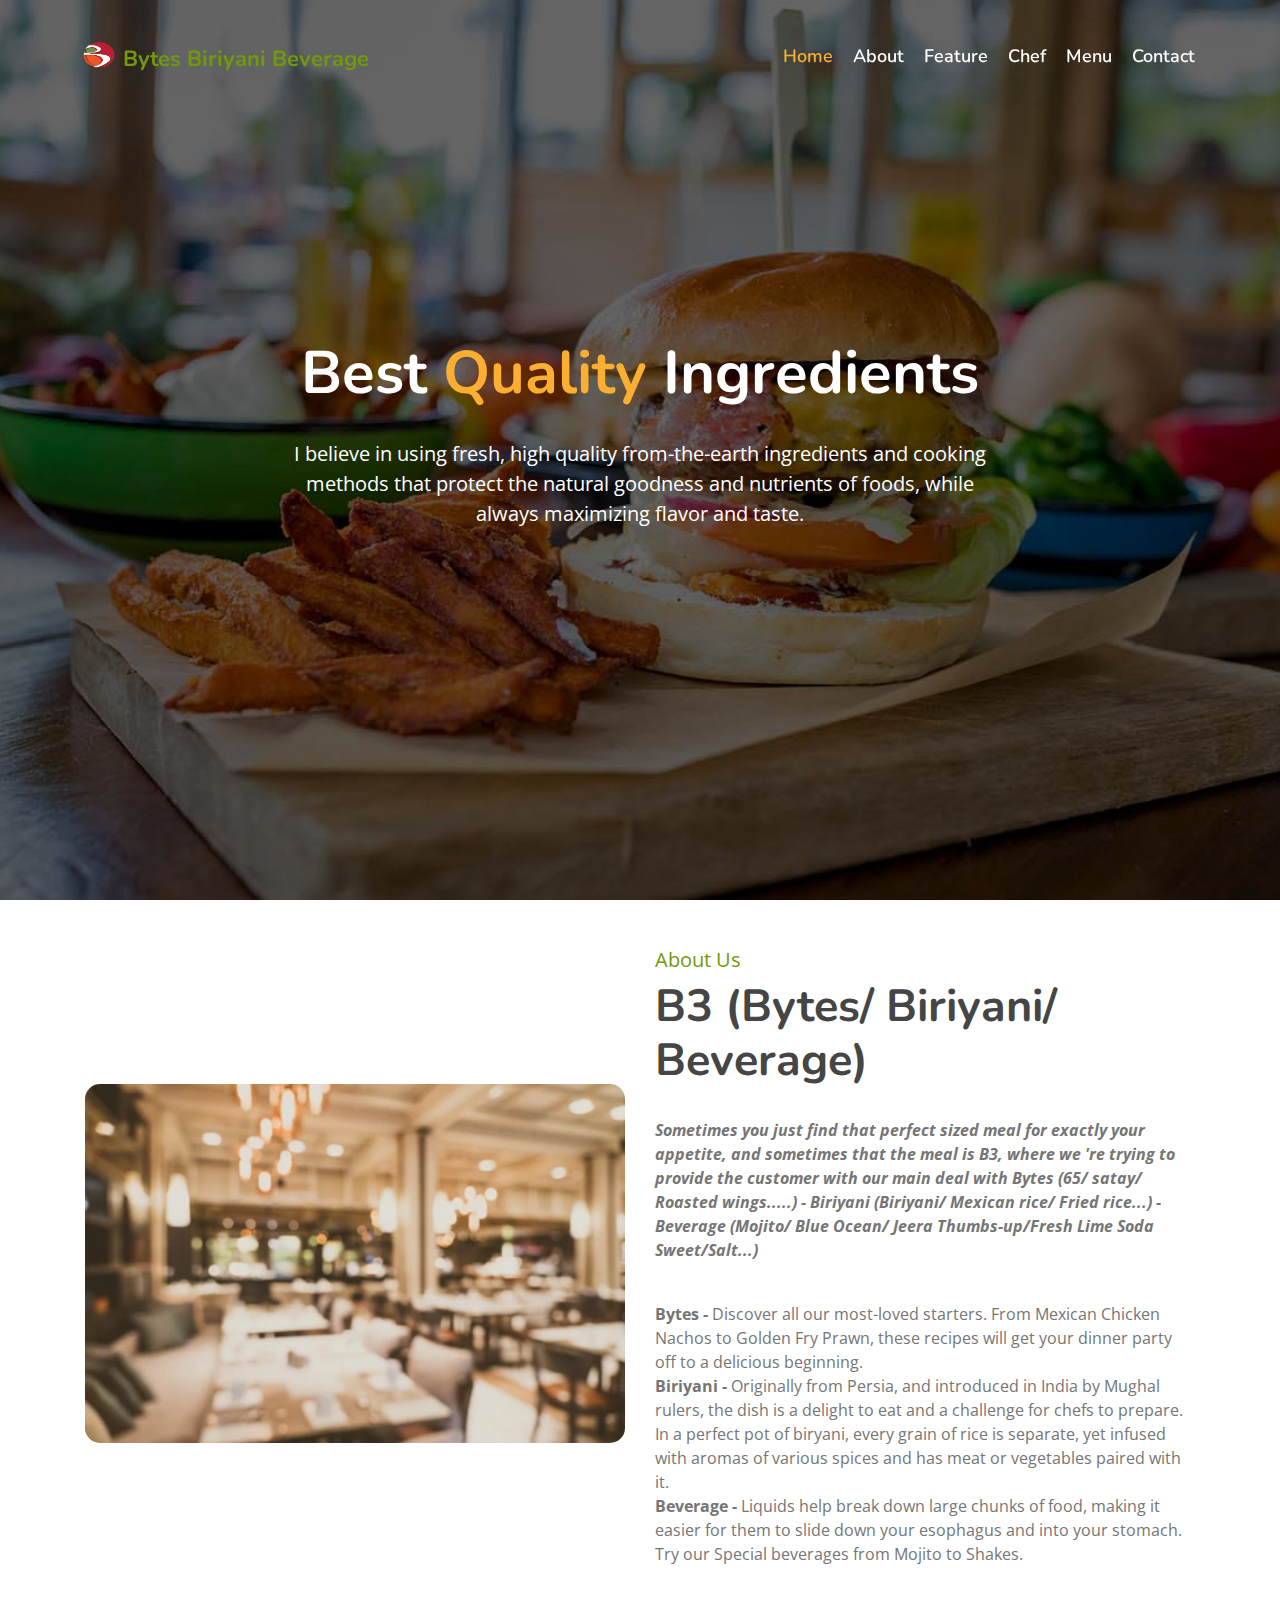
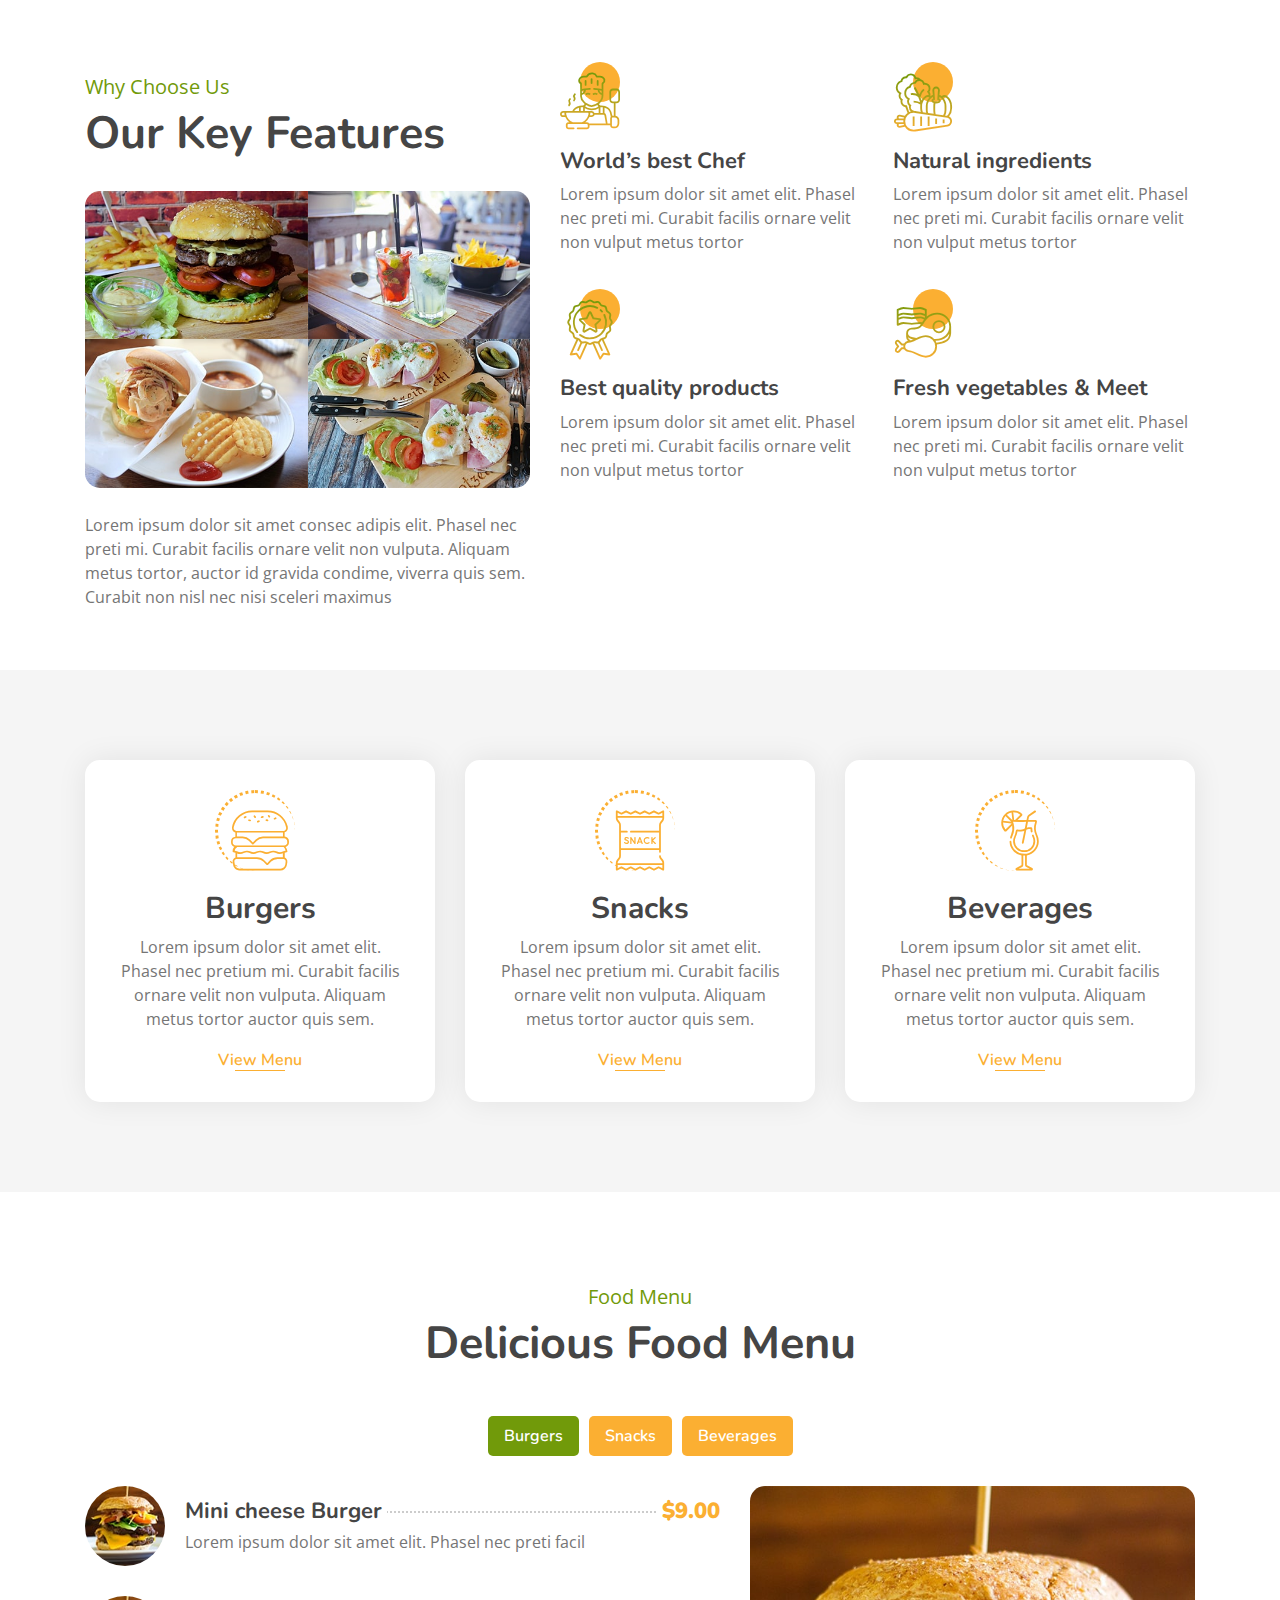
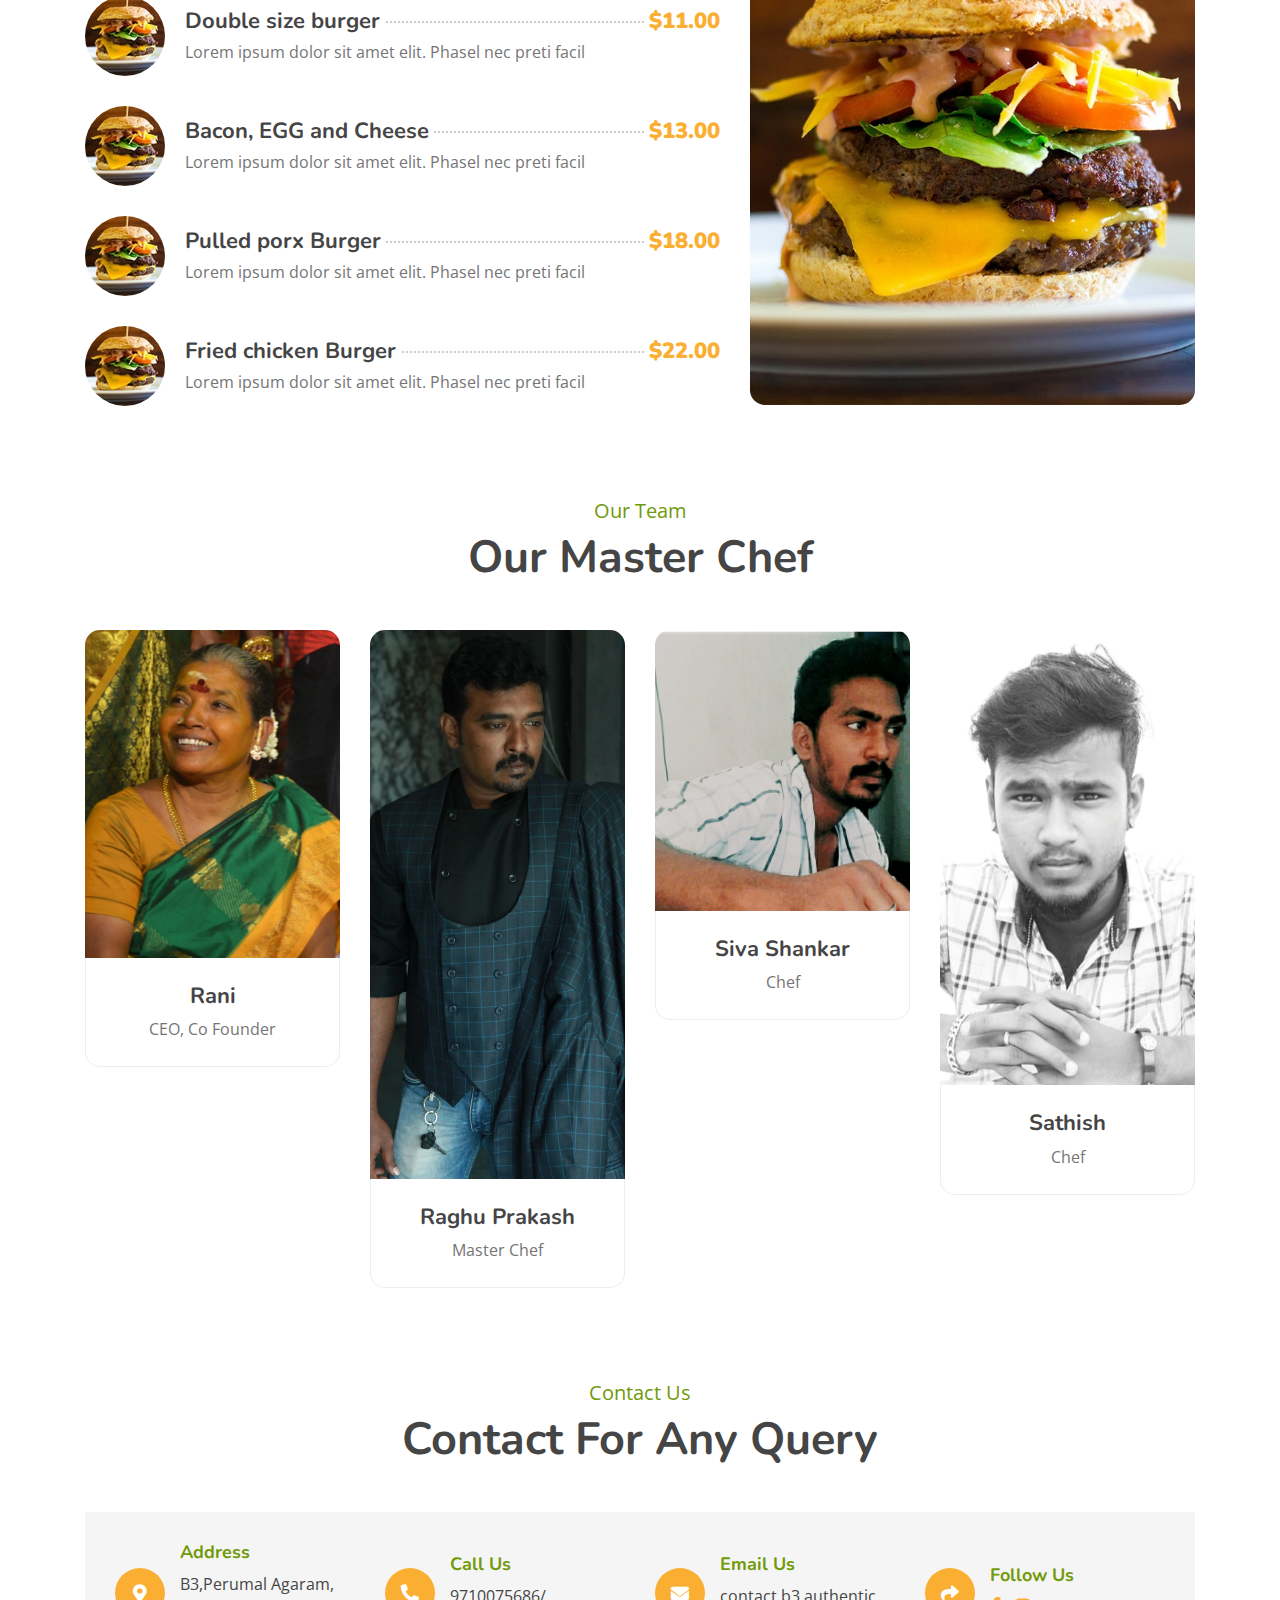
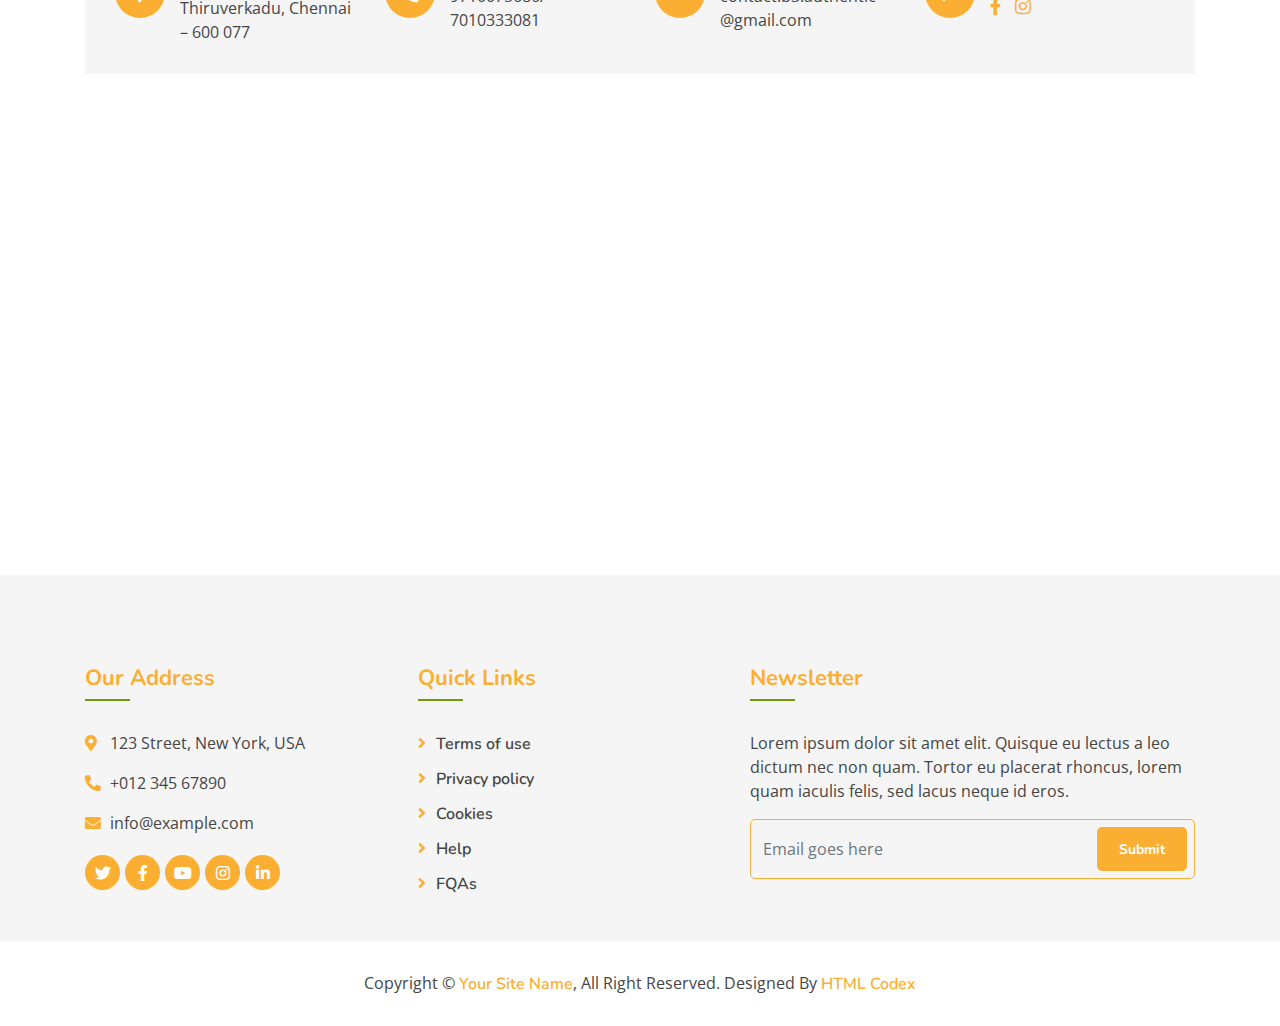
<file: index.html>
<!DOCTYPE html>
<html lang="en">
<head>
    <meta charset="utf-8">
    <title>B3</title>
    <meta content="width=device-width, initial-scale=1.0" name="viewport">
    <meta content="Free Website Template" name="keywords">
    <meta content="Free Website Template" name="description">

    <!-- Favicon -->
    <link href="img/favicon.ico" rel="icon">

    <!-- Google Font -->
    <link href="https://fonts.googleapis.com/css?family=Open+Sans:300,400|Nunito:600,700" rel="stylesheet">

    <!-- CSS Libraries -->
    <link href="https://stackpath.bootstrapcdn.com/bootstrap/4.4.1/css/bootstrap.min.css" rel="stylesheet">
    <link href="https://cdnjs.cloudflare.com/ajax/libs/font-awesome/5.10.0/css/all.min.css" rel="stylesheet">
    <link href="lib/animate/animate.min.css" rel="stylesheet">
    <link href="lib/owlcarousel/assets/owl.carousel.min.css" rel="stylesheet">
    <link href="lib/flaticon/font/flaticon.css" rel="stylesheet">
    <link href="lib/tempusdominus/css/tempusdominus-bootstrap-4.min.css" rel="stylesheet"/>

    <!-- Template Stylesheet -->
    <link href="css/style.css" rel="stylesheet">
</head>

<body>
<!-- Nav Bar Start -->
<div class="navbar navbar-expand-lg bg-light navbar-light">
    <div class="container-fluid">
        <a href="index.html" class="navbar-brand"><img src="img/LOGO.png"
                                                       alt="Image"><span STYLE="font-size: 22px">Bytes Biriyani Beverage</span></a>
        <button type="button" class="navbar-toggler" data-toggle="collapse" data-target="#navbarCollapse">
            <span class="navbar-toggler-icon"></span>
        </button>

        <div class="collapse navbar-collapse justify-content-between" id="navbarCollapse">
            <div class="navbar-nav ml-auto">
                <a href="index.html" class="nav-item nav-link active">Home</a>
                <a href="#about" class="nav-item nav-link">About</a>
                <a href="#feature" class="nav-item nav-link">Feature</a>
                <a href="#team" class="nav-item nav-link">Chef</a>
                <a href="#menu" class="nav-item nav-link">Menu</a>
                <a href="#contact" class="nav-item nav-link">Contact</a>
            </div>
        </div>
    </div>
</div>
<!-- Nav Bar End -->


<!-- Carousel Start -->
<div class="carousel">
    <div class="container-fluid">
        <div class="owl-carousel">
            <div class="carousel-item">
                <div class="carousel-img">
                    <img src="img/carousel-1.jpg" alt="Image">
                </div>
                <div class="carousel-text">
                    <h1>Best <span>Quality</span> Ingredients</h1>
                    <p>
                        I believe in using fresh, high quality from-the-earth ingredients and cooking methods that
                        protect the natural goodness and nutrients of foods, while always maximizing flavor and taste.
                    </p>
                </div>
            </div>
            <div class="carousel-item">
                <div class="carousel-img">
                    <img src="img/carousel-2.jpg" alt="Image">
                </div>
                <div class="carousel-text">
                    <h1><span>Best</span> Chef</h1>
                    <p>
                        Craft can be practiced by anyone, regardless of the skill or artistry that has come to be
                        demanded by those who preach craft. Like a good meal, a good Crafternoon shouldn't need much - a
                        few quality ingredients, a couple of good friends, and a little bit of creativity.
                    </p>
                </div>
            </div>
            <div class="carousel-item">
                <div class="carousel-img">
                    <img src="img/carousel-3.jpg" alt="Image">
                </div>
                <div class="carousel-text">
                    <h1>Customer <span>Satisfaction</span></h1>
                    <p>
                        If you make a sale, you can make a living. If you make an investment of time and good service in
                        a customer, you can make a fortune.
                    </p>
                </div>
            </div>
        </div>
    </div>
</div>
<!-- Carousel End -->


<!-- About Start -->
<div class="about" id="about">
    <div class="container">
        <div class="row align-items-center">
            <div class="col-lg-6">
                <div class="about-img">
                    <img src="img/about-final.png" alt="Image">
                </div>
            </div>
            <div class="col-lg-6">
                <div class="about-content">
                    <div class="section-header">
                        <p>About Us</p>
                        <h2>B3 (Bytes/ Biriyani/ Beverage)</h2>
                    </div>
                    <div class="about-text">
                        <p>
                            <i><b>Sometimes you just find that perfect sized meal for exactly your appetite, and
                                sometimes that the meal is B3, where we 're trying to provide the customer with our main
                                deal with Bytes (65/ satay/ Roasted wings.....) - Biriyani (Biriyani/ Mexican rice/
                                Fried rice...) - Beverage (Mojito/ Blue Ocean/ Jeera Thumbs-up/Fresh Lime Soda
                                Sweet/Salt...)</b></i>
                        </p>
                        <p>
                            <br>
                            <b>Bytes - </b>
                            Discover all our most-loved starters. From Mexican Chicken Nachos to Golden Fry Prawn, these
                            recipes will get your dinner party off to a delicious beginning.
                            <br>
                            <b>Biriyani - </b>
                            Originally from Persia, and introduced in India by Mughal rulers, the dish is a delight to
                            eat and a challenge for chefs to prepare. In a perfect pot of biryani, every grain of rice
                            is separate, yet infused with aromas of various spices and has meat or vegetables paired
                            with it.

                            <br>
                            <b>Beverage - </b>
                            Liquids help break down large chunks of food, making it easier for them to slide down your
                            esophagus and into your stomach. Try our Special beverages from Mojito to Shakes.
                        </p>
                    </div>
                </div>
            </div>
        </div>
    </div>
</div>
<!-- About End -->

<!-- Feature Start -->
<div class="feature" id="feature">
    <div class="container">
        <div class="row">
            <div class="col-lg-5">
                <div class="section-header">
                    <p>Why Choose Us</p>
                    <h2>Our Key Features</h2>
                </div>
                <div class="feature-text">
                    <div class="feature-img">
                        <div class="row">
                            <div class="col-6">
                                <img src="img/feature-1.jpg" alt="Image">
                            </div>
                            <div class="col-6">
                                <img src="img/feature-2.jpg" alt="Image">
                            </div>
                            <div class="col-6">
                                <img src="img/feature-3.jpg" alt="Image">
                            </div>
                            <div class="col-6">
                                <img src="img/feature-4.jpg" alt="Image">
                            </div>
                        </div>
                    </div>
                    <p>
                        Lorem ipsum dolor sit amet consec adipis elit. Phasel nec preti mi. Curabit facilis ornare velit
                        non vulputa. Aliquam metus tortor, auctor id gravida condime, viverra quis sem. Curabit non nisl
                        nec nisi sceleri maximus
                    </p>
                </div>
            </div>
            <div class="col-lg-7">
                <div class="row">
                    <div class="col-sm-6">
                        <div class="feature-item">
                            <i class="flaticon-cooking"></i>
                            <h3>World’s best Chef</h3>
                            <p>
                                Lorem ipsum dolor sit amet elit. Phasel nec preti mi. Curabit facilis ornare velit non
                                vulput metus tortor
                            </p>
                        </div>
                    </div>
                    <div class="col-sm-6">
                        <div class="feature-item">
                            <i class="flaticon-vegetable"></i>
                            <h3>Natural ingredients</h3>
                            <p>
                                Lorem ipsum dolor sit amet elit. Phasel nec preti mi. Curabit facilis ornare velit non
                                vulput metus tortor
                            </p>
                        </div>
                    </div>
                </div>
                <div class="row">
                    <div class="col-sm-6">
                        <div class="feature-item">
                            <i class="flaticon-medal"></i>
                            <h3>Best quality products</h3>
                            <p>
                                Lorem ipsum dolor sit amet elit. Phasel nec preti mi. Curabit facilis ornare velit non
                                vulput metus tortor
                            </p>
                        </div>
                    </div>
                    <div class="col-sm-6">
                        <div class="feature-item">
                            <i class="flaticon-meat"></i>
                            <h3>Fresh vegetables & Meet</h3>
                            <p>
                                Lorem ipsum dolor sit amet elit. Phasel nec preti mi. Curabit facilis ornare velit non
                                vulput metus tortor
                            </p>
                        </div>
                    </div>
                </div>
            </div>
        </div>
    </div>
</div>
<!-- Feature End -->


<!-- Food Start -->
<div class="food" id="food">
    <div class="container">
        <div class="row align-items-center">
            <div class="col-md-4">
                <div class="food-item">
                    <i class="flaticon-burger"></i>
                    <h2>Burgers</h2>
                    <p>
                        Lorem ipsum dolor sit amet elit. Phasel nec pretium mi. Curabit facilis ornare velit non
                        vulputa. Aliquam metus tortor auctor quis sem.
                    </p>
                    <a href="">View Menu</a>
                </div>
            </div>
            <div class="col-md-4">
                <div class="food-item">
                    <i class="flaticon-snack"></i>
                    <h2>Snacks</h2>
                    <p>
                        Lorem ipsum dolor sit amet elit. Phasel nec pretium mi. Curabit facilis ornare velit non
                        vulputa. Aliquam metus tortor auctor quis sem.
                    </p>
                    <a href="">View Menu</a>
                </div>
            </div>
            <div class="col-md-4">
                <div class="food-item">
                    <i class="flaticon-cocktail"></i>
                    <h2>Beverages</h2>
                    <p>
                        Lorem ipsum dolor sit amet elit. Phasel nec pretium mi. Curabit facilis ornare velit non
                        vulputa. Aliquam metus tortor auctor quis sem.
                    </p>
                    <a href="">View Menu</a>
                </div>
            </div>
        </div>
    </div>
</div>
<!-- Food End -->


<!-- Menu Start -->
<div class="menu" id="menu">
    <div class="container">
        <div class="section-header text-center">
            <p>Food Menu</p>
            <h2>Delicious Food Menu</h2>
        </div>
        <div class="menu-tab">
            <ul class="nav nav-pills justify-content-center">
                <li class="nav-item">
                    <a class="nav-link active" data-toggle="pill" href="#burgers">Burgers</a>
                </li>
                <li class="nav-item">
                    <a class="nav-link" data-toggle="pill" href="#snacks">Snacks</a>
                </li>
                <li class="nav-item">
                    <a class="nav-link" data-toggle="pill" href="#beverages">Beverages</a>
                </li>
            </ul>
            <div class="tab-content">
                <div id="burgers" class="container tab-pane active">
                    <div class="row">
                        <div class="col-lg-7 col-md-12">
                            <div class="menu-item">
                                <div class="menu-img">
                                    <img src="img/menu-burger.jpg" alt="Image">
                                </div>
                                <div class="menu-text">
                                    <h3><span>Mini cheese Burger</span> <strong>$9.00</strong></h3>
                                    <p>Lorem ipsum dolor sit amet elit. Phasel nec preti facil</p>
                                </div>
                            </div>
                            <div class="menu-item">
                                <div class="menu-img">
                                    <img src="img/menu-burger.jpg" alt="Image">
                                </div>
                                <div class="menu-text">
                                    <h3><span>Double size burger</span> <strong>$11.00</strong></h3>
                                    <p>Lorem ipsum dolor sit amet elit. Phasel nec preti facil</p>
                                </div>
                            </div>
                            <div class="menu-item">
                                <div class="menu-img">
                                    <img src="img/menu-burger.jpg" alt="Image">
                                </div>
                                <div class="menu-text">
                                    <h3><span>Bacon, EGG and Cheese</span> <strong>$13.00</strong></h3>
                                    <p>Lorem ipsum dolor sit amet elit. Phasel nec preti facil</p>
                                </div>
                            </div>
                            <div class="menu-item">
                                <div class="menu-img">
                                    <img src="img/menu-burger.jpg" alt="Image">
                                </div>
                                <div class="menu-text">
                                    <h3><span>Pulled porx Burger</span> <strong>$18.00</strong></h3>
                                    <p>Lorem ipsum dolor sit amet elit. Phasel nec preti facil</p>
                                </div>
                            </div>
                            <div class="menu-item">
                                <div class="menu-img">
                                    <img src="img/menu-burger.jpg" alt="Image">
                                </div>
                                <div class="menu-text">
                                    <h3><span>Fried chicken Burger</span> <strong>$22.00</strong></h3>
                                    <p>Lorem ipsum dolor sit amet elit. Phasel nec preti facil</p>
                                </div>
                            </div>
                        </div>
                        <div class="col-lg-5 d-none d-lg-block">
                            <img src="img/menu-burger-img.jpg" alt="Image">
                        </div>
                    </div>
                </div>
                <div id="snacks" class="container tab-pane fade">
                    <div class="row">
                        <div class="col-lg-7 col-md-12">
                            <div class="menu-item">
                                <div class="menu-img">
                                    <img src="img/menu-snack.jpg" alt="Image">
                                </div>
                                <div class="menu-text">
                                    <h3><span>Corn Tikki - Spicy fried Aloo</span> <strong>$15.00</strong></h3>
                                    <p>Lorem ipsum dolor sit amet elit. Phasel nec preti facil</p>
                                </div>
                            </div>
                            <div class="menu-item">
                                <div class="menu-img">
                                    <img src="img/menu-snack.jpg" alt="Image">
                                </div>
                                <div class="menu-text">
                                    <h3><span>Bread besan Toast</span> <strong>$35.00</strong></h3>
                                    <p>Lorem ipsum dolor sit amet elit. Phasel nec preti facil</p>
                                </div>
                            </div>
                            <div class="menu-item">
                                <div class="menu-img">
                                    <img src="img/menu-snack.jpg" alt="Image">
                                </div>
                                <div class="menu-text">
                                    <h3><span>Healthy soya nugget snacks</span> <strong>$20.00</strong></h3>
                                    <p>Lorem ipsum dolor sit amet elit. Phasel nec preti facil</p>
                                </div>
                            </div>
                            <div class="menu-item">
                                <div class="menu-img">
                                    <img src="img/menu-snack.jpg" alt="Image">
                                </div>
                                <div class="menu-text">
                                    <h3><span>Tandoori Soya Chunks</span> <strong>$30.00</strong></h3>
                                    <p>Lorem ipsum dolor sit amet elit. Phasel nec preti facil</p>
                                </div>
                            </div>
                        </div>
                        <div class="col-lg-5 d-none d-lg-block">
                            <img src="img/menu-snack-img.jpg" alt="Image">
                        </div>
                    </div>
                </div>
                <div id="beverages" class="container tab-pane fade">
                    <div class="row">
                        <div class="col-lg-7 col-md-12">
                            <div class="menu-item">
                                <div class="menu-img">
                                    <img src="img/menu-beverage.jpg" alt="Image">
                                </div>
                                <div class="menu-text">
                                    <h3><span>Single Cup Brew</span> <strong>$7.00</strong></h3>
                                    <p>Lorem ipsum dolor sit amet elit. Phasel nec preti facil</p>
                                </div>
                            </div>
                            <div class="menu-item">
                                <div class="menu-img">
                                    <img src="img/menu-beverage.jpg" alt="Image">
                                </div>
                                <div class="menu-text">
                                    <h3><span>Caffe Americano</span> <strong>$9.00</strong></h3>
                                    <p>Lorem ipsum dolor sit amet elit. Phasel nec preti facil</p>
                                </div>
                            </div>
                            <div class="menu-item">
                                <div class="menu-img">
                                    <img src="img/menu-beverage.jpg" alt="Image">
                                </div>
                                <div class="menu-text">
                                    <h3><span>Caramel Macchiato</span> <strong>$15.00</strong></h3>
                                    <p>Lorem ipsum dolor sit amet elit. Phasel nec preti facil</p>
                                </div>
                            </div>
                            <div class="menu-item">
                                <div class="menu-img">
                                    <img src="img/menu-beverage.jpg" alt="Image">
                                </div>
                                <div class="menu-text">
                                    <h3><span>Standard black coffee</span> <strong>$8.00</strong></h3>
                                    <p>Lorem ipsum dolor sit amet elit. Phasel nec preti facil</p>
                                </div>
                            </div>
                            <div class="menu-item">
                                <div class="menu-img">
                                    <img src="img/menu-beverage.jpg" alt="Image">
                                </div>
                                <div class="menu-text">
                                    <h3><span>Standard black coffee</span> <strong>$12.00</strong></h3>
                                    <p>Lorem ipsum dolor sit amet elit. Phasel nec preti facil</p>
                                </div>
                            </div>
                        </div>
                        <div class="col-lg-5 d-none d-lg-block">
                            <img src="img/menu-beverage-img.jpg" alt="Image">
                        </div>
                    </div>
                </div>
            </div>
        </div>
    </div>
</div>
<!-- Menu End -->


<!-- Team Start -->
<div class="team" id="team">
    <div class="container">
        <div class="section-header text-center">
            <p>Our Team</p>
            <h2>Our Master Chef</h2>
        </div>
        <div class="row">
            <div class="col-lg-3 col-md-6">
                <div class="team-item">
                    <div class="team-img">
                        <img src="img/rani-cf-ceo.jpeg" alt="Image">
                    </div>
                    <div class="team-text">
                        <h2>Rani</h2>
                        <p>CEO, Co Founder</p>
                    </div>
                </div>
            </div>
            <div class="col-lg-3 col-md-6">
                <div class="team-item">
                    <div class="team-img">
                        <img src="img/raghu-master-chef.jpeg" alt="Image">
                        <div class="team-social">
                            <a href=""><i class="fab fa-facebook-f"></i></a>
                            <a href=""><i class="fab fa-instagram"></i></a>
                        </div>
                    </div>
                    <div class="team-text">
                        <h2>Raghu Prakash</h2>
                        <p>Master Chef</p>
                    </div>
                </div>
            </div>
            <div class="col-lg-3 col-md-6">
                <div class="team-item">
                    <div class="team-img">
                        <img src="img/siva-chef.jpeg" alt="Image">
                        <div class="team-social">
                            <a href=""><i class="fab fa-twitter"></i></a>
                            <a href=""><i class="fab fa-facebook-f"></i></a>
                            <a href=""><i class="fab fa-linkedin-in"></i></a>
                            <a href=""><i class="fab fa-instagram"></i></a>
                        </div>
                    </div>
                    <div class="team-text">
                        <h2>Siva Shankar</h2>
                        <p>Chef</p>
                    </div>
                </div>
            </div>
            <div class="col-lg-3 col-md-6">
                <div class="team-item">
                    <div class="team-img">
                        <img src="img/sathish-chef.jpeg" alt="Image">
                        <div class="team-social">
                            <a href=""><i class="fab fa-twitter"></i></a>
                            <a href=""><i class="fab fa-facebook-f"></i></a>
                            <a href=""><i class="fab fa-linkedin-in"></i></a>
                            <a href=""><i class="fab fa-instagram"></i></a>
                        </div>
                    </div>
                    <div class="team-text">
                        <h2>Sathish</h2>
                        <p>Chef</p>
                    </div>
                </div>
            </div>
        </div>
    </div>
</div>
<!-- Team End -->

<!-- Contact Start -->
<div class="contact" id="contact">
    <div class="container">
        <div class="section-header text-center">
            <p>Contact Us</p>
            <h2>Contact For Any Query</h2>
        </div>
        <div class="row align-items-center contact-information">
            <div class="col-md-6 col-lg-3">
                <div class="contact-info">
                    <div class="contact-icon">
                        <i class="fa fa-map-marker-alt"></i>
                    </div>
                    <div class="contact-text">
                        <h3>Address</h3>
                        <p>B3,Perumal Agaram, Thiruverkadu, Chennai – 600 077</p>
                    </div>
                </div>
            </div>
            <div class="col-md-6 col-lg-3">
                <div class="contact-info">
                    <div class="contact-icon">
                        <i class="fa fa-phone-alt"></i>
                    </div>
                    <div class="contact-text">
                        <h3>Call Us</h3>
                        <p>9710075686/ 7010333081</p>
                    </div>
                </div>
            </div>
            <div class="col-md-6 col-lg-3">
                <div class="contact-info">
                    <div class="contact-icon">
                        <i class="fa fa-envelope"></i>
                    </div>
                    <div class="contact-text">
                        <h3>Email Us</h3>
                        <p>contact.b3.authentic<br>@gmail.com</p>
                    </div>
                </div>
            </div>
            <div class="col-md-6 col-lg-3">
                <div class="contact-info">
                    <div class="contact-icon">
                        <i class="fa fa-share"></i>
                    </div>
                    <div class="contact-text">
                        <h3>Follow Us</h3>
                        <div class="contact-social">
                            <a href=""><i class="fab fa-facebook-f"></i></a>
                            <a href=""><i class="fab fa-instagram"></i></a>
                        </div>
                    </div>
                </div>
            </div>
        </div>
        <div class="row contact-form">
            <div class="col-md-6">
                <iframe src="https://www.google.com/maps/embed?pb=!1m18!1m12!1m3!1d3886.4986019148787!2d80.13102756430528!3d13.067555716302316!2m3!1f0!2f0!3f0!3m2!1i1024!2i768!4f13.1!3m3!1m2!1s0x3a5261859975d1c3%3A0xe9f5f2670d0de5b4!2sPerumalagaram%2C%20Thiruverkadu%2C%20Chennai%2C%20Tamil%20Nadu%20600077!5e0!3m2!1sen!2sin!4v1631442993173!5m2!1sen!2sin"
                        width="600" height="450" style="border:0;" allowfullscreen="" loading="lazy"></iframe>
            </div>
        </div>
    </div>
</div>
<!-- Contact End -->

<!-- Footer Start -->
<div class="footer">
    <div class="container">
        <div class="row">
            <div class="col-lg-7">
                <div class="row">
                    <div class="col-md-6">
                        <div class="footer-contact">
                            <h2>Our Address</h2>
                            <p><i class="fa fa-map-marker-alt"></i>123 Street, New York, USA</p>
                            <p><i class="fa fa-phone-alt"></i>+012 345 67890</p>
                            <p><i class="fa fa-envelope"></i>info@example.com</p>
                            <div class="footer-social">
                                <a href=""><i class="fab fa-twitter"></i></a>
                                <a href=""><i class="fab fa-facebook-f"></i></a>
                                <a href=""><i class="fab fa-youtube"></i></a>
                                <a href=""><i class="fab fa-instagram"></i></a>
                                <a href=""><i class="fab fa-linkedin-in"></i></a>
                            </div>
                        </div>
                    </div>
                    <div class="col-md-6">
                        <div class="footer-link">
                            <h2>Quick Links</h2>
                            <a href="">Terms of use</a>
                            <a href="">Privacy policy</a>
                            <a href="">Cookies</a>
                            <a href="">Help</a>
                            <a href="">FQAs</a>
                        </div>
                    </div>
                </div>
            </div>
            <div class="col-lg-5">
                <div class="footer-newsletter">
                    <h2>Newsletter</h2>
                    <p>
                        Lorem ipsum dolor sit amet elit. Quisque eu lectus a leo dictum nec non quam. Tortor eu placerat
                        rhoncus, lorem quam iaculis felis, sed lacus neque id eros.
                    </p>
                    <div class="form">
                        <input class="form-control" placeholder="Email goes here">
                        <button class="btn custom-btn">Submit</button>
                    </div>
                </div>
            </div>
        </div>
    </div>
    <div class="copyright">
        <div class="container">
            <p>Copyright &copy; <a href="#">Your Site Name</a>, All Right Reserved.</p>
            <p>Designed By <a href="https://htmlcodex.com">HTML Codex</a></p>
        </div>
    </div>
</div>
<!-- Footer End -->

<a href="#" class="back-to-top"><i class="fa fa-chevron-up"></i></a>

<!-- JavaScript Libraries -->
<script src="https://code.jquery.com/jquery-3.4.1.min.js"></script>
<script src="https://stackpath.bootstrapcdn.com/bootstrap/4.4.1/js/bootstrap.bundle.min.js"></script>
<script src="lib/easing/easing.min.js"></script>
<script src="lib/owlcarousel/owl.carousel.min.js"></script>
<script src="lib/tempusdominus/js/moment.min.js"></script>
<script src="lib/tempusdominus/js/moment-timezone.min.js"></script>
<script src="lib/tempusdominus/js/tempusdominus-bootstrap-4.min.js"></script>

<!-- Contact Javascript File -->
<script src="mail/jqBootstrapValidation.min.js"></script>
<script src="mail/contact.js"></script>

<!-- Template Javascript -->
<script src="js/main.js"></script>
</body>
</html>
</file>
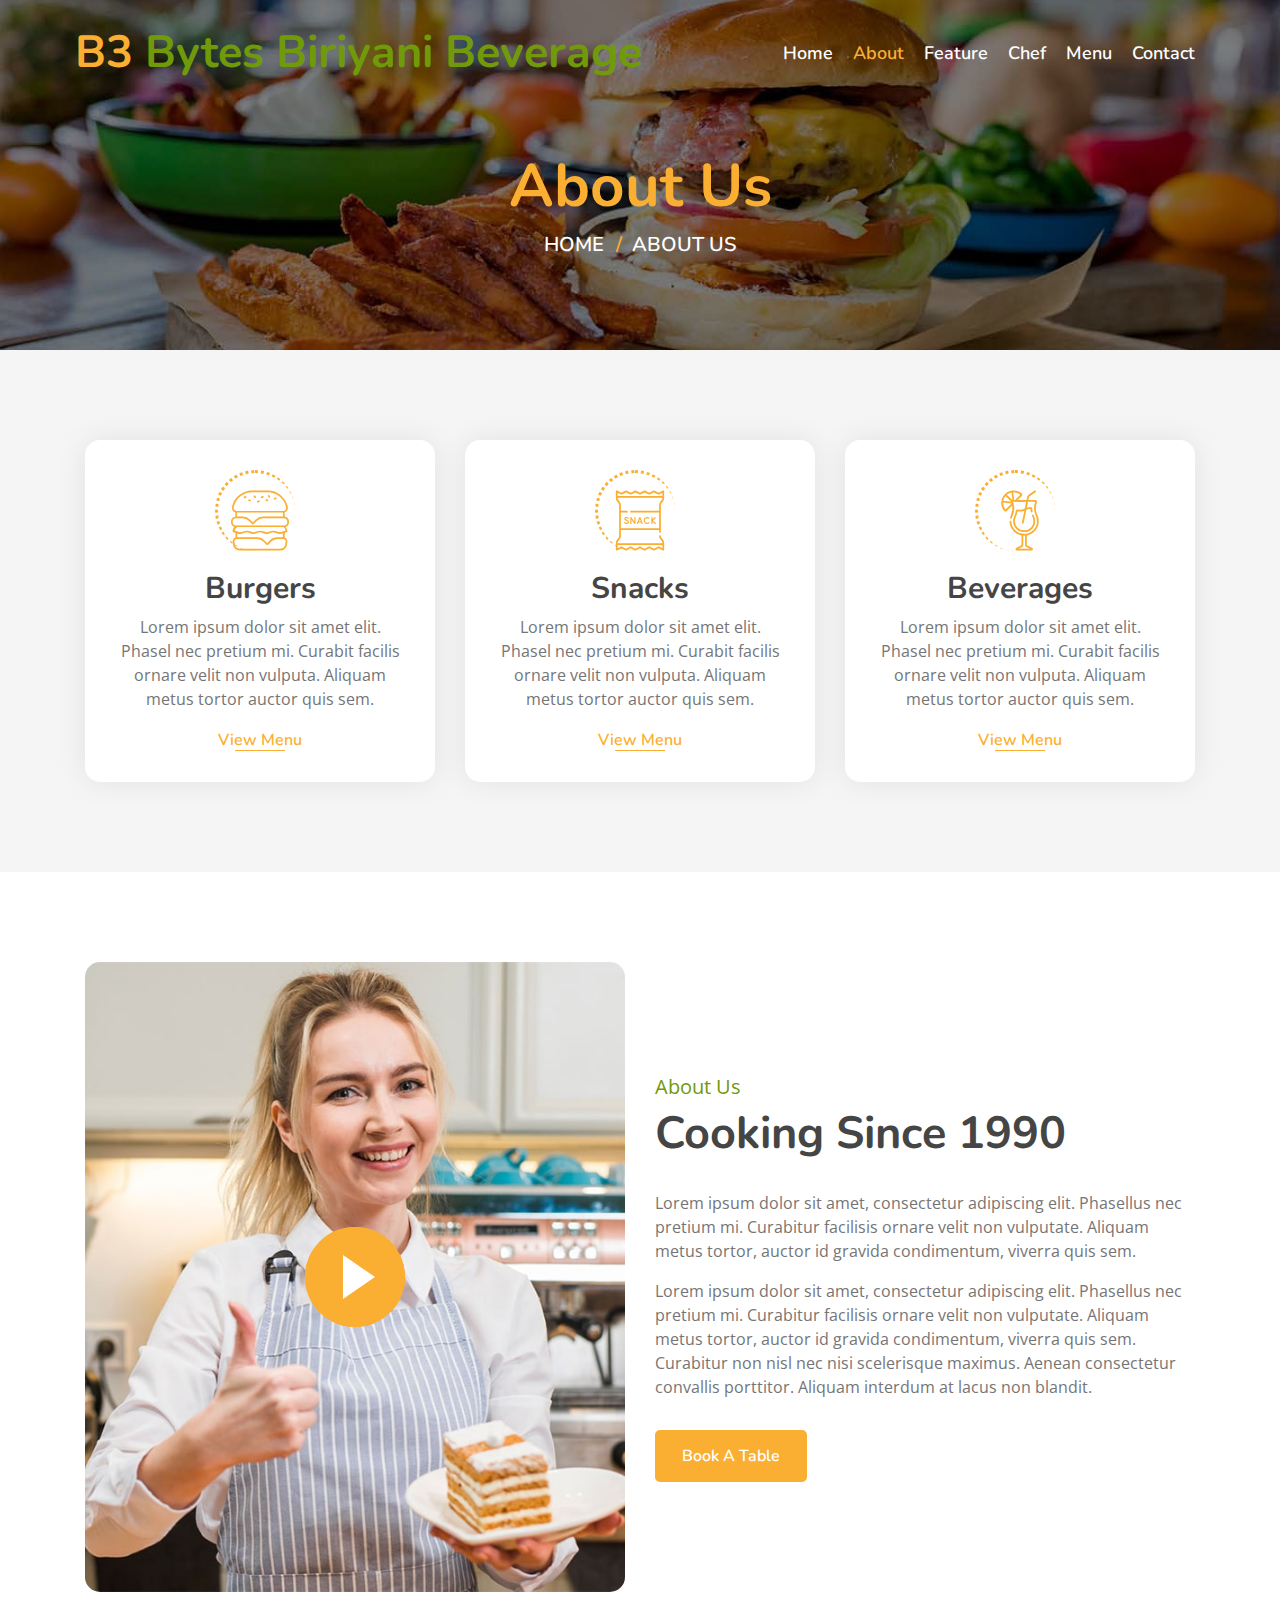
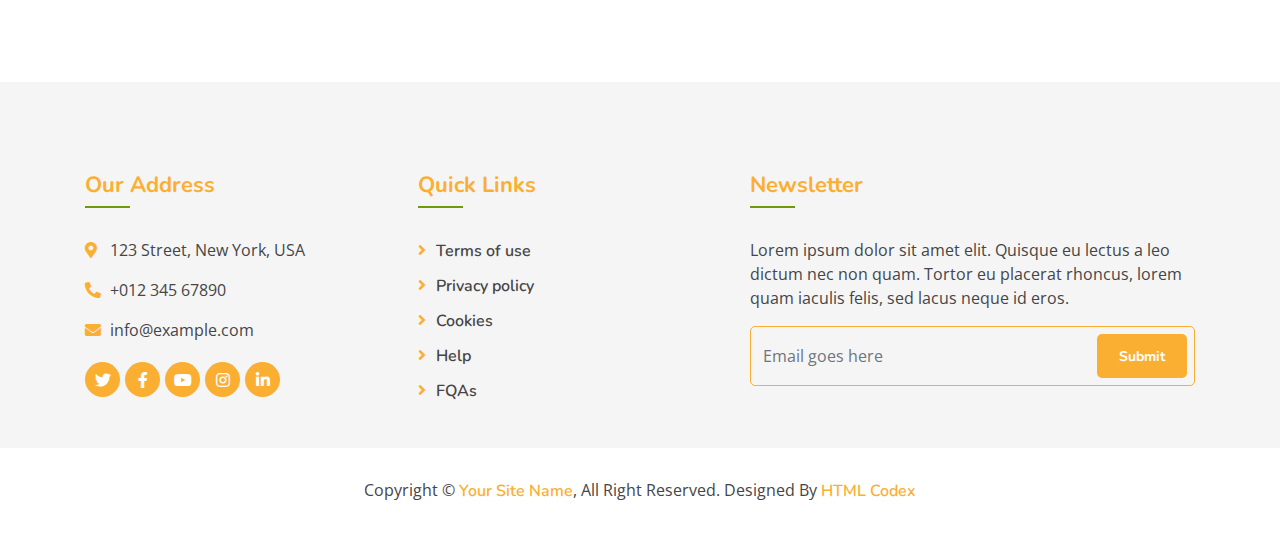
<file: about.html>
<!DOCTYPE html>
<html lang="en">
    <head>
        <meta charset="utf-8">
        <title>B3</title>
        <meta content="width=device-width, initial-scale=1.0" name="viewport">
        <meta content="Free Website Template" name="keywords">
        <meta content="Free Website Template" name="description">

        <!-- Favicon -->
        <link href="img/favicon.ico" rel="icon">

        <!-- Google Font -->
        <link href="https://fonts.googleapis.com/css?family=Open+Sans:300,400|Nunito:600,700" rel="stylesheet"> 
        
        <!-- CSS Libraries -->
        <link href="https://stackpath.bootstrapcdn.com/bootstrap/4.4.1/css/bootstrap.min.css" rel="stylesheet">
        <link href="https://cdnjs.cloudflare.com/ajax/libs/font-awesome/5.10.0/css/all.min.css" rel="stylesheet">
        <link href="lib/animate/animate.min.css" rel="stylesheet">
        <link href="lib/owlcarousel/assets/owl.carousel.min.css" rel="stylesheet">
        <link href="lib/flaticon/font/flaticon.css" rel="stylesheet">
        <link href="lib/tempusdominus/css/tempusdominus-bootstrap-4.min.css" rel="stylesheet" />

        <!-- Template Stylesheet -->
        <link href="css/style.css" rel="stylesheet">
    </head>

    <body>
        <!-- Nav Bar Start -->
        <div class="navbar navbar-expand-lg bg-light navbar-light">
            <div class="container-fluid">
                <a href="index.html" class="navbar-brand">B3 <span>Bytes Biriyani Beverage</span></a>
                <button type="button" class="navbar-toggler" data-toggle="collapse" data-target="#navbarCollapse">
                    <span class="navbar-toggler-icon"></span>
                </button>

                <div class="collapse navbar-collapse justify-content-between" id="navbarCollapse">
                    <div class="navbar-nav ml-auto">
                        <a href="index.html" class="nav-item nav-link">Home</a>
                        <a href="about.html" class="nav-item nav-link active">About</a>
                        <a href="feature.html" class="nav-item nav-link">Feature</a>
                        <a href="team.html" class="nav-item nav-link">Chef</a>
                        <a href="menu.html" class="nav-item nav-link">Menu</a>
                        <a href="contact.html" class="nav-item nav-link">Contact</a>
                    </div>
                </div>
            </div>
        </div>
        <!-- Nav Bar End -->
        
        
        <!-- Page Header Start -->
        <div class="page-header mb-0">
            <div class="container">
                <div class="row">
                    <div class="col-12">
                        <h2>About Us</h2>
                    </div>
                    <div class="col-12">
                        <a href="">Home</a>
                        <a href="">About Us</a>
                    </div>
                </div>
            </div>
        </div>
        <!-- Page Header End -->
        
        
        <!-- Food Start -->
        <div class="food mt-0">
            <div class="container">
                <div class="row align-items-center">
                    <div class="col-md-4">
                        <div class="food-item">
                            <i class="flaticon-burger"></i>
                            <h2>Burgers</h2>
                            <p>
                                Lorem ipsum dolor sit amet elit. Phasel nec pretium mi. Curabit facilis ornare velit non vulputa. Aliquam metus tortor auctor quis sem. 
                            </p>
                            <a href="">View Menu</a>
                        </div>
                    </div>
                    <div class="col-md-4">
                        <div class="food-item">
                            <i class="flaticon-snack"></i>
                            <h2>Snacks</h2>
                            <p>
                                Lorem ipsum dolor sit amet elit. Phasel nec pretium mi. Curabit facilis ornare velit non vulputa. Aliquam metus tortor auctor quis sem. 
                            </p>
                            <a href="">View Menu</a>
                        </div>
                    </div>
                    <div class="col-md-4">
                        <div class="food-item">
                            <i class="flaticon-cocktail"></i>
                            <h2>Beverages</h2>
                            <p>
                                Lorem ipsum dolor sit amet elit. Phasel nec pretium mi. Curabit facilis ornare velit non vulputa. Aliquam metus tortor auctor quis sem. 
                            </p>
                            <a href="">View Menu</a>
                        </div>
                    </div>
                </div>
            </div>
        </div>
        <!-- Food End -->
        

        <!-- About Start -->
        <div class="about">
            <div class="container">
                <div class="row align-items-center">
                    <div class="col-lg-6">
                        <div class="about-img">
                            <img src="img/about.jpg" alt="Image">
                            <button type="button" class="btn-play" data-toggle="modal" data-src="https://www.youtube.com/embed/DWRcNpR6Kdc" data-target="#videoModal">
                                <span></span>
                            </button>
                        </div>
                    </div>
                    <div class="col-lg-6">
                        <div class="about-content">
                            <div class="section-header">
                                <p>About Us</p>
                                <h2>Cooking Since 1990</h2>
                            </div>
                            <div class="about-text">
                                <p>
                                    Lorem ipsum dolor sit amet, consectetur adipiscing elit. Phasellus nec pretium mi. Curabitur facilisis ornare velit non vulputate. Aliquam metus tortor, auctor id gravida condimentum, viverra quis sem.
                                </p>
                                <p>
                                    Lorem ipsum dolor sit amet, consectetur adipiscing elit. Phasellus nec pretium mi. Curabitur facilisis ornare velit non vulputate. Aliquam metus tortor, auctor id gravida condimentum, viverra quis sem. Curabitur non nisl nec nisi scelerisque maximus. Aenean consectetur convallis porttitor. Aliquam interdum at lacus non blandit.
                                </p>
                                <a class="btn custom-btn" href="">Book A Table</a>
                            </div>
                        </div>
                    </div>
                </div>
            </div>
        </div>
        <!-- About End -->
        
        
        <!-- Video Modal Start-->
        <div class="modal fade" id="videoModal" tabindex="-1" role="dialog" aria-labelledby="exampleModalLabel" aria-hidden="true">
            <div class="modal-dialog" role="document">
                <div class="modal-content">
                    <div class="modal-body">
                        <button type="button" class="close" data-dismiss="modal" aria-label="Close">
                            <span aria-hidden="true">&times;</span>
                        </button>        
                        <!-- 16:9 aspect ratio -->
                        <div class="embed-responsive embed-responsive-16by9">
                            <iframe class="embed-responsive-item" src="" id="video"  allowscriptaccess="always" allow="autoplay"></iframe>
                        </div>
                    </div>
                </div>
            </div>
        </div> 
        <!-- Video Modal End -->


        <!-- Footer Start -->
        <div class="footer">
            <div class="container">
                <div class="row">
                    <div class="col-lg-7">
                        <div class="row">
                            <div class="col-md-6">
                                <div class="footer-contact">
                                    <h2>Our Address</h2>
                                    <p><i class="fa fa-map-marker-alt"></i>123 Street, New York, USA</p>
                                    <p><i class="fa fa-phone-alt"></i>+012 345 67890</p>
                                    <p><i class="fa fa-envelope"></i>info@example.com</p>
                                    <div class="footer-social">
                                        <a href=""><i class="fab fa-twitter"></i></a>
                                        <a href=""><i class="fab fa-facebook-f"></i></a>
                                        <a href=""><i class="fab fa-youtube"></i></a>
                                        <a href=""><i class="fab fa-instagram"></i></a>
                                        <a href=""><i class="fab fa-linkedin-in"></i></a>
                                    </div>
                                </div>
                            </div>
                            <div class="col-md-6">
                                <div class="footer-link">
                                    <h2>Quick Links</h2>
                                    <a href="">Terms of use</a>
                                    <a href="">Privacy policy</a>
                                    <a href="">Cookies</a>
                                    <a href="">Help</a>
                                    <a href="">FQAs</a>
                                </div>
                            </div>
                        </div>
                    </div>
                    <div class="col-lg-5">
                        <div class="footer-newsletter">
                            <h2>Newsletter</h2>
                            <p>
                                Lorem ipsum dolor sit amet elit. Quisque eu lectus a leo dictum nec non quam. Tortor eu placerat rhoncus, lorem quam iaculis felis, sed lacus neque id eros.
                            </p>
                            <div class="form">
                                <input class="form-control" placeholder="Email goes here">
                                <button class="btn custom-btn">Submit</button>
                            </div>
                        </div>
                    </div>
                </div>
            </div>
            <div class="copyright">
                <div class="container">
                    <p>Copyright &copy; <a href="#">Your Site Name</a>, All Right Reserved.</p>
                    <p>Designed By <a href="https://htmlcodex.com">HTML Codex</a></p>
                </div>
            </div>
        </div>
        <!-- Footer End -->

        <a href="#" class="back-to-top"><i class="fa fa-chevron-up"></i></a>

        <!-- JavaScript Libraries -->
        <script src="https://code.jquery.com/jquery-3.4.1.min.js"></script>
        <script src="https://stackpath.bootstrapcdn.com/bootstrap/4.4.1/js/bootstrap.bundle.min.js"></script>
        <script src="lib/easing/easing.min.js"></script>
        <script src="lib/owlcarousel/owl.carousel.min.js"></script>
        <script src="lib/tempusdominus/js/moment.min.js"></script>
        <script src="lib/tempusdominus/js/moment-timezone.min.js"></script>
        <script src="lib/tempusdominus/js/tempusdominus-bootstrap-4.min.js"></script>
        
        <!-- Contact Javascript File -->
        <script src="mail/jqBootstrapValidation.min.js"></script>
        <script src="mail/contact.js"></script>

        <!-- Template Javascript -->
        <script src="js/main.js"></script>
    </body>
</html>
</file>
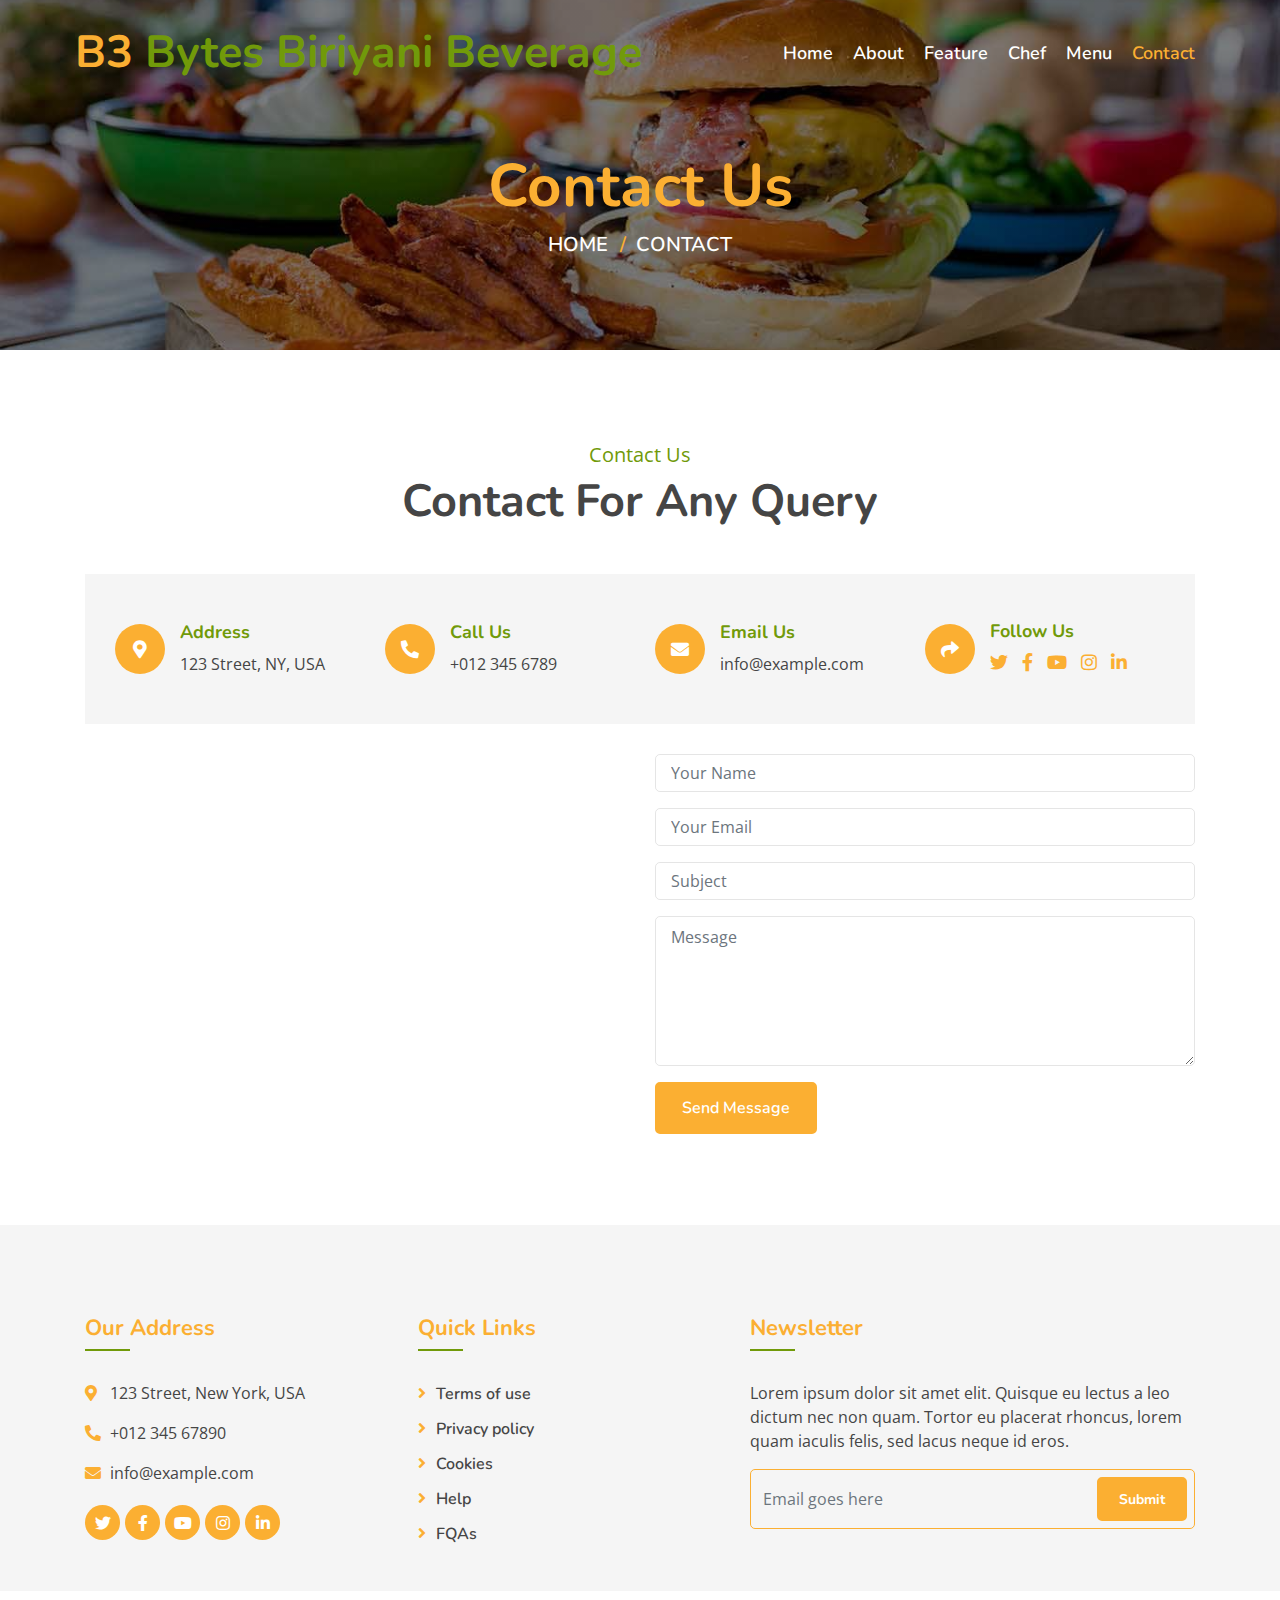
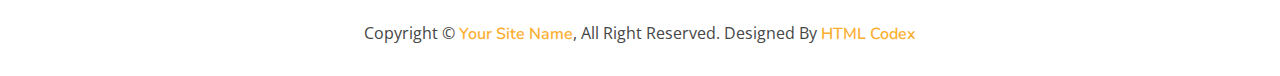
<file: contact.html>
<!DOCTYPE html>
<html lang="en">
    <head>
        <meta charset="utf-8">
        <title>B3</title>
        <meta content="width=device-width, initial-scale=1.0" name="viewport">
        <meta content="Free Website Template" name="keywords">
        <meta content="Free Website Template" name="description">

        <!-- Favicon -->
        <link href="img/favicon.ico" rel="icon">

        <!-- Google Font -->
        <link href="https://fonts.googleapis.com/css?family=Open+Sans:300,400|Nunito:600,700" rel="stylesheet"> 
        
        <!-- CSS Libraries -->
        <link href="https://stackpath.bootstrapcdn.com/bootstrap/4.4.1/css/bootstrap.min.css" rel="stylesheet">
        <link href="https://cdnjs.cloudflare.com/ajax/libs/font-awesome/5.10.0/css/all.min.css" rel="stylesheet">
        <link href="lib/animate/animate.min.css" rel="stylesheet">
        <link href="lib/owlcarousel/assets/owl.carousel.min.css" rel="stylesheet">
        <link href="lib/flaticon/font/flaticon.css" rel="stylesheet">
        <link href="lib/tempusdominus/css/tempusdominus-bootstrap-4.min.css" rel="stylesheet" />

        <!-- Template Stylesheet -->
        <link href="css/style.css" rel="stylesheet">
    </head>

    <body>
        <!-- Nav Bar Start -->
        <div class="navbar navbar-expand-lg bg-light navbar-light">
            <div class="container-fluid">
                <a href="index.html" class="navbar-brand">B3 <span>Bytes Biriyani Beverage</span></a>
                <button type="button" class="navbar-toggler" data-toggle="collapse" data-target="#navbarCollapse">
                    <span class="navbar-toggler-icon"></span>
                </button>

                <div class="collapse navbar-collapse justify-content-between" id="navbarCollapse">
                    <div class="navbar-nav ml-auto">
                        <a href="index.html" class="nav-item nav-link">Home</a>
                        <a href="about.html" class="nav-item nav-link">About</a>
                        <a href="feature.html" class="nav-item nav-link">Feature</a>
                        <a href="team.html" class="nav-item nav-link">Chef</a>
                        <a href="menu.html" class="nav-item nav-link">Menu</a>
                        <a href="contact.html" class="nav-item nav-link active">Contact</a>
                    </div>
                </div>
            </div>
        </div>
        <!-- Nav Bar End -->
        
        
        <!-- Page Header Start -->
        <div class="page-header">
            <div class="container">
                <div class="row">
                    <div class="col-12">
                        <h2>Contact Us</h2>
                    </div>
                    <div class="col-12">
                        <a href="">Home</a>
                        <a href="">Contact</a>
                    </div>
                </div>
            </div>
        </div>
        <!-- Page Header End -->
        
        
        <!-- Contact Start -->
        <div class="contact">
            <div class="container">
                <div class="section-header text-center">
                    <p>Contact Us</p>
                    <h2>Contact For Any Query</h2>
                </div>
                <div class="row align-items-center contact-information">
                    <div class="col-md-6 col-lg-3">
                        <div class="contact-info">
                            <div class="contact-icon">
                                <i class="fa fa-map-marker-alt"></i>
                            </div>
                            <div class="contact-text">
                                <h3>Address</h3>
                                <p>123 Street, NY, USA</p>
                            </div>
                        </div>
                    </div>
                    <div class="col-md-6 col-lg-3">
                        <div class="contact-info">
                            <div class="contact-icon">
                                <i class="fa fa-phone-alt"></i>
                            </div>
                            <div class="contact-text">
                                <h3>Call Us</h3>
                                <p>+012 345 6789</p>
                            </div>
                        </div>
                    </div>
                    <div class="col-md-6 col-lg-3">
                        <div class="contact-info">
                            <div class="contact-icon">
                                <i class="fa fa-envelope"></i>
                            </div>
                            <div class="contact-text">
                                <h3>Email Us</h3>
                                <p>info@example.com</p>
                            </div>
                        </div>
                    </div>
                    <div class="col-md-6 col-lg-3">
                        <div class="contact-info">
                            <div class="contact-icon">
                                <i class="fa fa-share"></i>
                            </div>
                            <div class="contact-text">
                                <h3>Follow Us</h3>
                                <div class="contact-social">
                                    <a href=""><i class="fab fa-twitter"></i></a>
                                    <a href=""><i class="fab fa-facebook-f"></i></a>
                                    <a href=""><i class="fab fa-youtube"></i></a>
                                    <a href=""><i class="fab fa-instagram"></i></a>
                                    <a href=""><i class="fab fa-linkedin-in"></i></a>
                                </div>
                            </div>
                        </div>
                    </div>
                </div>
                <div class="row contact-form">
                    <div class="col-md-6">
                        <iframe src="https://www.google.com/maps/embed?pb=!1m18!1m12!1m3!1d3001156.4288297426!2d-78.01371936852176!3d42.72876761954724!2m3!1f0!2f0!3f0!3m2!1i1024!2i768!4f13.1!3m3!1m2!1s0x4ccc4bf0f123a5a9%3A0xddcfc6c1de189567!2sNew%20York%2C%20USA!5e0!3m2!1sen!2sbd!4v1600663868074!5m2!1sen!2sbd" frameborder="0" style="border:0;" allowfullscreen="" aria-hidden="false" tabindex="0"></iframe>
                    </div>
                    <div class="col-md-6">
                        <div id="success"></div>
                        <form name="sentMessage" id="contactForm" novalidate="novalidate">
                            <div class="control-group">
                                <input type="text" class="form-control" id="name" placeholder="Your Name" required="required" data-validation-required-message="Please enter your name" />
                                <p class="help-block text-danger"></p>
                            </div>
                            <div class="control-group">
                                <input type="email" class="form-control" id="email" placeholder="Your Email" required="required" data-validation-required-message="Please enter your email" />
                                <p class="help-block text-danger"></p>
                            </div>
                            <div class="control-group">
                                <input type="text" class="form-control" id="subject" placeholder="Subject" required="required" data-validation-required-message="Please enter a subject" />
                                <p class="help-block text-danger"></p>
                            </div>
                            <div class="control-group">
                                <textarea class="form-control" id="message" placeholder="Message" required="required" data-validation-required-message="Please enter your message"></textarea>
                                <p class="help-block text-danger"></p>
                            </div>
                            <div>
                                <button class="btn custom-btn" type="submit" id="sendMessageButton">Send Message</button>
                            </div>
                        </form>
                    </div>
                </div>
            </div>
        </div>
        <!-- Contact End -->


        <!-- Footer Start -->
        <div class="footer">
            <div class="container">
                <div class="row">
                    <div class="col-lg-7">
                        <div class="row">
                            <div class="col-md-6">
                                <div class="footer-contact">
                                    <h2>Our Address</h2>
                                    <p><i class="fa fa-map-marker-alt"></i>123 Street, New York, USA</p>
                                    <p><i class="fa fa-phone-alt"></i>+012 345 67890</p>
                                    <p><i class="fa fa-envelope"></i>info@example.com</p>
                                    <div class="footer-social">
                                        <a href=""><i class="fab fa-twitter"></i></a>
                                        <a href=""><i class="fab fa-facebook-f"></i></a>
                                        <a href=""><i class="fab fa-youtube"></i></a>
                                        <a href=""><i class="fab fa-instagram"></i></a>
                                        <a href=""><i class="fab fa-linkedin-in"></i></a>
                                    </div>
                                </div>
                            </div>
                            <div class="col-md-6">
                                <div class="footer-link">
                                    <h2>Quick Links</h2>
                                    <a href="">Terms of use</a>
                                    <a href="">Privacy policy</a>
                                    <a href="">Cookies</a>
                                    <a href="">Help</a>
                                    <a href="">FQAs</a>
                                </div>
                            </div>
                        </div>
                    </div>
                    <div class="col-lg-5">
                        <div class="footer-newsletter">
                            <h2>Newsletter</h2>
                            <p>
                                Lorem ipsum dolor sit amet elit. Quisque eu lectus a leo dictum nec non quam. Tortor eu placerat rhoncus, lorem quam iaculis felis, sed lacus neque id eros.
                            </p>
                            <div class="form">
                                <input class="form-control" placeholder="Email goes here">
                                <button class="btn custom-btn">Submit</button>
                            </div>
                        </div>
                    </div>
                </div>
            </div>
            <div class="copyright">
                <div class="container">
                    <p>Copyright &copy; <a href="#">Your Site Name</a>, All Right Reserved.</p>
                    <p>Designed By <a href="https://htmlcodex.com">HTML Codex</a></p>
                </div>
            </div>
        </div>
        <!-- Footer End -->

        <a href="#" class="back-to-top"><i class="fa fa-chevron-up"></i></a>

        <!-- JavaScript Libraries -->
        <script src="https://code.jquery.com/jquery-3.4.1.min.js"></script>
        <script src="https://stackpath.bootstrapcdn.com/bootstrap/4.4.1/js/bootstrap.bundle.min.js"></script>
        <script src="lib/easing/easing.min.js"></script>
        <script src="lib/owlcarousel/owl.carousel.min.js"></script>
        <script src="lib/tempusdominus/js/moment.min.js"></script>
        <script src="lib/tempusdominus/js/moment-timezone.min.js"></script>
        <script src="lib/tempusdominus/js/tempusdominus-bootstrap-4.min.js"></script>
        
        <!-- Contact Javascript File -->
        <script src="mail/jqBootstrapValidation.min.js"></script>
        <script src="mail/contact.js"></script>

        <!-- Template Javascript -->
        <script src="js/main.js"></script>
    </body>
</html>
</file>
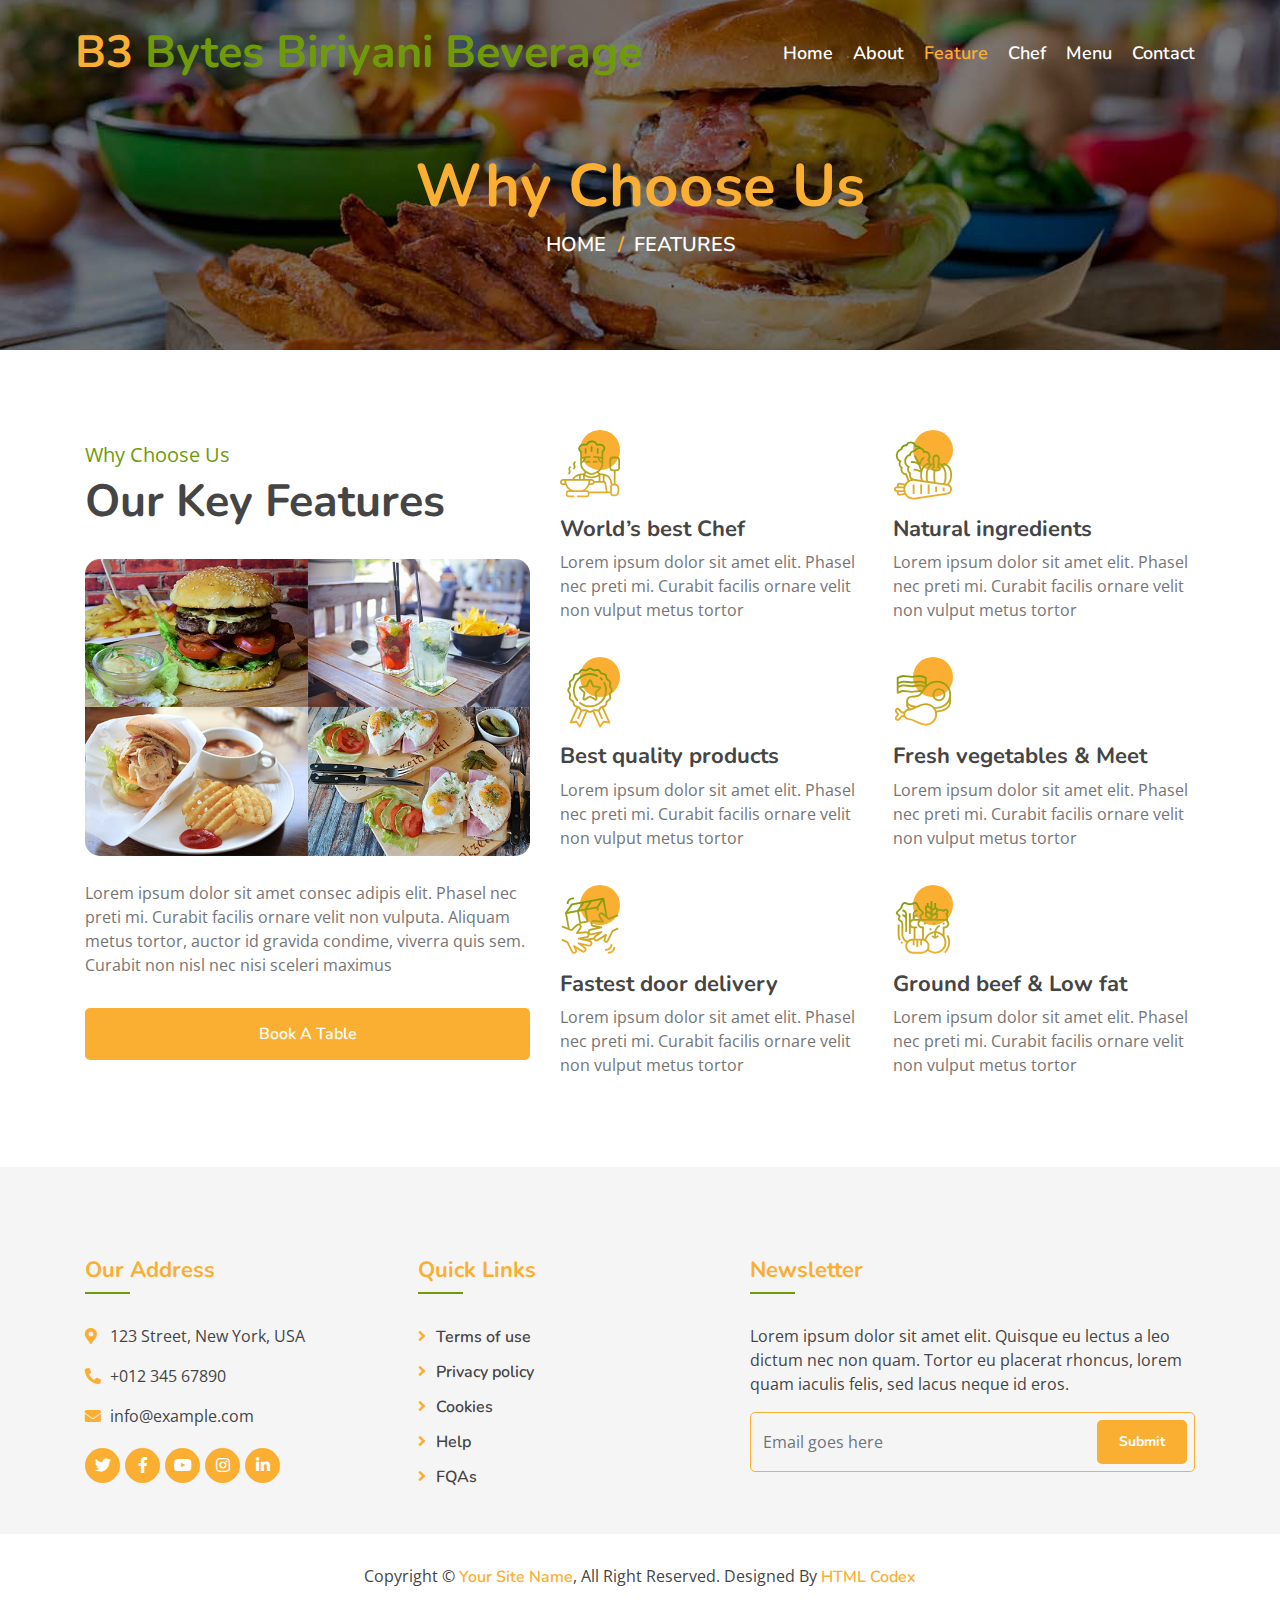
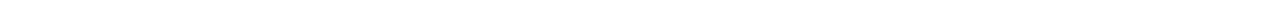
<file: feature.html>
<!DOCTYPE html>
<html lang="en">
    <head>
        <meta charset="utf-8">
        <title>B3</title>
        <meta content="width=device-width, initial-scale=1.0" name="viewport">
        <meta content="Free Website Template" name="keywords">
        <meta content="Free Website Template" name="description">

        <!-- Favicon -->
        <link href="img/favicon.ico" rel="icon">

        <!-- Google Font -->
        <link href="https://fonts.googleapis.com/css?family=Open+Sans:300,400|Nunito:600,700" rel="stylesheet"> 
        
        <!-- CSS Libraries -->
        <link href="https://stackpath.bootstrapcdn.com/bootstrap/4.4.1/css/bootstrap.min.css" rel="stylesheet">
        <link href="https://cdnjs.cloudflare.com/ajax/libs/font-awesome/5.10.0/css/all.min.css" rel="stylesheet">
        <link href="lib/animate/animate.min.css" rel="stylesheet">
        <link href="lib/owlcarousel/assets/owl.carousel.min.css" rel="stylesheet">
        <link href="lib/flaticon/font/flaticon.css" rel="stylesheet">
        <link href="lib/tempusdominus/css/tempusdominus-bootstrap-4.min.css" rel="stylesheet" />

        <!-- Template Stylesheet -->
        <link href="css/style.css" rel="stylesheet">
    </head>

    <body>
        <!-- Nav Bar Start -->
        <div class="navbar navbar-expand-lg bg-light navbar-light">
            <div class="container-fluid">
                <a href="index.html" class="navbar-brand">B3 <span>Bytes Biriyani Beverage</span></a>
                <button type="button" class="navbar-toggler" data-toggle="collapse" data-target="#navbarCollapse">
                    <span class="navbar-toggler-icon"></span>
                </button>

                <div class="collapse navbar-collapse justify-content-between" id="navbarCollapse">
                    <div class="navbar-nav ml-auto">
                        <a href="index.html" class="nav-item nav-link">Home</a>
                        <a href="about.html" class="nav-item nav-link">About</a>
                        <a href="feature.html" class="nav-item nav-link active">Feature</a>
                        <a href="team.html" class="nav-item nav-link">Chef</a>
                        <a href="menu.html" class="nav-item nav-link">Menu</a>
                        <a href="contact.html" class="nav-item nav-link">Contact</a>
                    </div>
                </div>
            </div>
        </div>
        <!-- Nav Bar End -->
        
        
        <!-- Page Header Start -->
        <div class="page-header">
            <div class="container">
                <div class="row">
                    <div class="col-12">
                        <h2>Why Choose Us</h2>
                    </div>
                    <div class="col-12">
                        <a href="">Home</a>
                        <a href="">Features</a>
                    </div>
                </div>
            </div>
        </div>
        <!-- Page Header End -->
        

        <!-- Feature Start -->
        <div class="feature">
            <div class="container">
                <div class="row">
                    <div class="col-lg-5">
                        <div class="section-header">
                            <p>Why Choose Us</p>
                            <h2>Our Key Features</h2>
                        </div>
                        <div class="feature-text">
                            <div class="feature-img">
                                <div class="row">
                                    <div class="col-6">
                                        <img src="img/feature-1.jpg" alt="Image">
                                    </div>
                                    <div class="col-6">
                                        <img src="img/feature-2.jpg" alt="Image">
                                    </div>
                                    <div class="col-6">
                                        <img src="img/feature-3.jpg" alt="Image">
                                    </div>
                                    <div class="col-6">
                                        <img src="img/feature-4.jpg" alt="Image">
                                    </div>
                                </div>
                            </div>
                            <p>
                                Lorem ipsum dolor sit amet consec adipis elit. Phasel nec preti mi. Curabit facilis ornare velit non vulputa. Aliquam metus tortor, auctor id gravida condime, viverra quis sem. Curabit non nisl nec nisi sceleri maximus 
                            </p>
                            <a class="btn custom-btn" href="">Book A Table</a>
                        </div>
                    </div>
                    <div class="col-lg-7">
                        <div class="row">
                            <div class="col-sm-6">
                                <div class="feature-item">
                                    <i class="flaticon-cooking"></i>
                                    <h3>World’s best Chef</h3>
                                    <p>
                                        Lorem ipsum dolor sit amet elit. Phasel nec preti mi. Curabit facilis ornare velit non vulput metus tortor
                                    </p>
                                </div>
                            </div>
                            <div class="col-sm-6">
                                <div class="feature-item">
                                    <i class="flaticon-vegetable"></i>
                                    <h3>Natural ingredients</h3>
                                    <p>
                                        Lorem ipsum dolor sit amet elit. Phasel nec preti mi. Curabit facilis ornare velit non vulput metus tortor
                                    </p>
                                </div>
                            </div>
                        </div>
                        <div class="row">
                            <div class="col-sm-6">
                                <div class="feature-item">
                                    <i class="flaticon-medal"></i>
                                    <h3>Best quality products</h3>
                                    <p>
                                        Lorem ipsum dolor sit amet elit. Phasel nec preti mi. Curabit facilis ornare velit non vulput metus tortor
                                    </p>
                                </div>
                            </div>
                            <div class="col-sm-6">
                                <div class="feature-item">
                                    <i class="flaticon-meat"></i>
                                    <h3>Fresh vegetables & Meet</h3>
                                    <p>
                                        Lorem ipsum dolor sit amet elit. Phasel nec preti mi. Curabit facilis ornare velit non vulput metus tortor
                                    </p>
                                </div>
                            </div>
                        </div>
                        <div class="row">
                            <div class="col-sm-6">
                                <div class="feature-item">
                                    <i class="flaticon-courier"></i>
                                    <h3>Fastest door delivery</h3>
                                    <p>
                                        Lorem ipsum dolor sit amet elit. Phasel nec preti mi. Curabit facilis ornare velit non vulput metus tortor
                                    </p>
                                </div>
                            </div>
                            <div class="col-sm-6">
                                <div class="feature-item">
                                    <i class="flaticon-fruits-and-vegetables"></i>
                                    <h3>Ground beef & Low fat</h3>
                                    <p>
                                        Lorem ipsum dolor sit amet elit. Phasel nec preti mi. Curabit facilis ornare velit non vulput metus tortor
                                    </p>
                                </div>
                            </div>
                        </div>
                    </div>
                </div>
            </div>
        </div>
        <!-- Feature End -->


        <!-- Footer Start -->
        <div class="footer">
            <div class="container">
                <div class="row">
                    <div class="col-lg-7">
                        <div class="row">
                            <div class="col-md-6">
                                <div class="footer-contact">
                                    <h2>Our Address</h2>
                                    <p><i class="fa fa-map-marker-alt"></i>123 Street, New York, USA</p>
                                    <p><i class="fa fa-phone-alt"></i>+012 345 67890</p>
                                    <p><i class="fa fa-envelope"></i>info@example.com</p>
                                    <div class="footer-social">
                                        <a href=""><i class="fab fa-twitter"></i></a>
                                        <a href=""><i class="fab fa-facebook-f"></i></a>
                                        <a href=""><i class="fab fa-youtube"></i></a>
                                        <a href=""><i class="fab fa-instagram"></i></a>
                                        <a href=""><i class="fab fa-linkedin-in"></i></a>
                                    </div>
                                </div>
                            </div>
                            <div class="col-md-6">
                                <div class="footer-link">
                                    <h2>Quick Links</h2>
                                    <a href="">Terms of use</a>
                                    <a href="">Privacy policy</a>
                                    <a href="">Cookies</a>
                                    <a href="">Help</a>
                                    <a href="">FQAs</a>
                                </div>
                            </div>
                        </div>
                    </div>
                    <div class="col-lg-5">
                        <div class="footer-newsletter">
                            <h2>Newsletter</h2>
                            <p>
                                Lorem ipsum dolor sit amet elit. Quisque eu lectus a leo dictum nec non quam. Tortor eu placerat rhoncus, lorem quam iaculis felis, sed lacus neque id eros.
                            </p>
                            <div class="form">
                                <input class="form-control" placeholder="Email goes here">
                                <button class="btn custom-btn">Submit</button>
                            </div>
                        </div>
                    </div>
                </div>
            </div>
            <div class="copyright">
                <div class="container">
                    <p>Copyright &copy; <a href="#">Your Site Name</a>, All Right Reserved.</p>
                    <p>Designed By <a href="https://htmlcodex.com">HTML Codex</a></p>
                </div>
            </div>
        </div>
        <!-- Footer End -->

        <a href="#" class="back-to-top"><i class="fa fa-chevron-up"></i></a>

        <!-- JavaScript Libraries -->
        <script src="https://code.jquery.com/jquery-3.4.1.min.js"></script>
        <script src="https://stackpath.bootstrapcdn.com/bootstrap/4.4.1/js/bootstrap.bundle.min.js"></script>
        <script src="lib/easing/easing.min.js"></script>
        <script src="lib/owlcarousel/owl.carousel.min.js"></script>
        <script src="lib/tempusdominus/js/moment.min.js"></script>
        <script src="lib/tempusdominus/js/moment-timezone.min.js"></script>
        <script src="lib/tempusdominus/js/tempusdominus-bootstrap-4.min.js"></script>
        
        <!-- Contact Javascript File -->
        <script src="mail/jqBootstrapValidation.min.js"></script>
        <script src="mail/contact.js"></script>

        <!-- Template Javascript -->
        <script src="js/main.js"></script>
    </body>
</html>
</file>
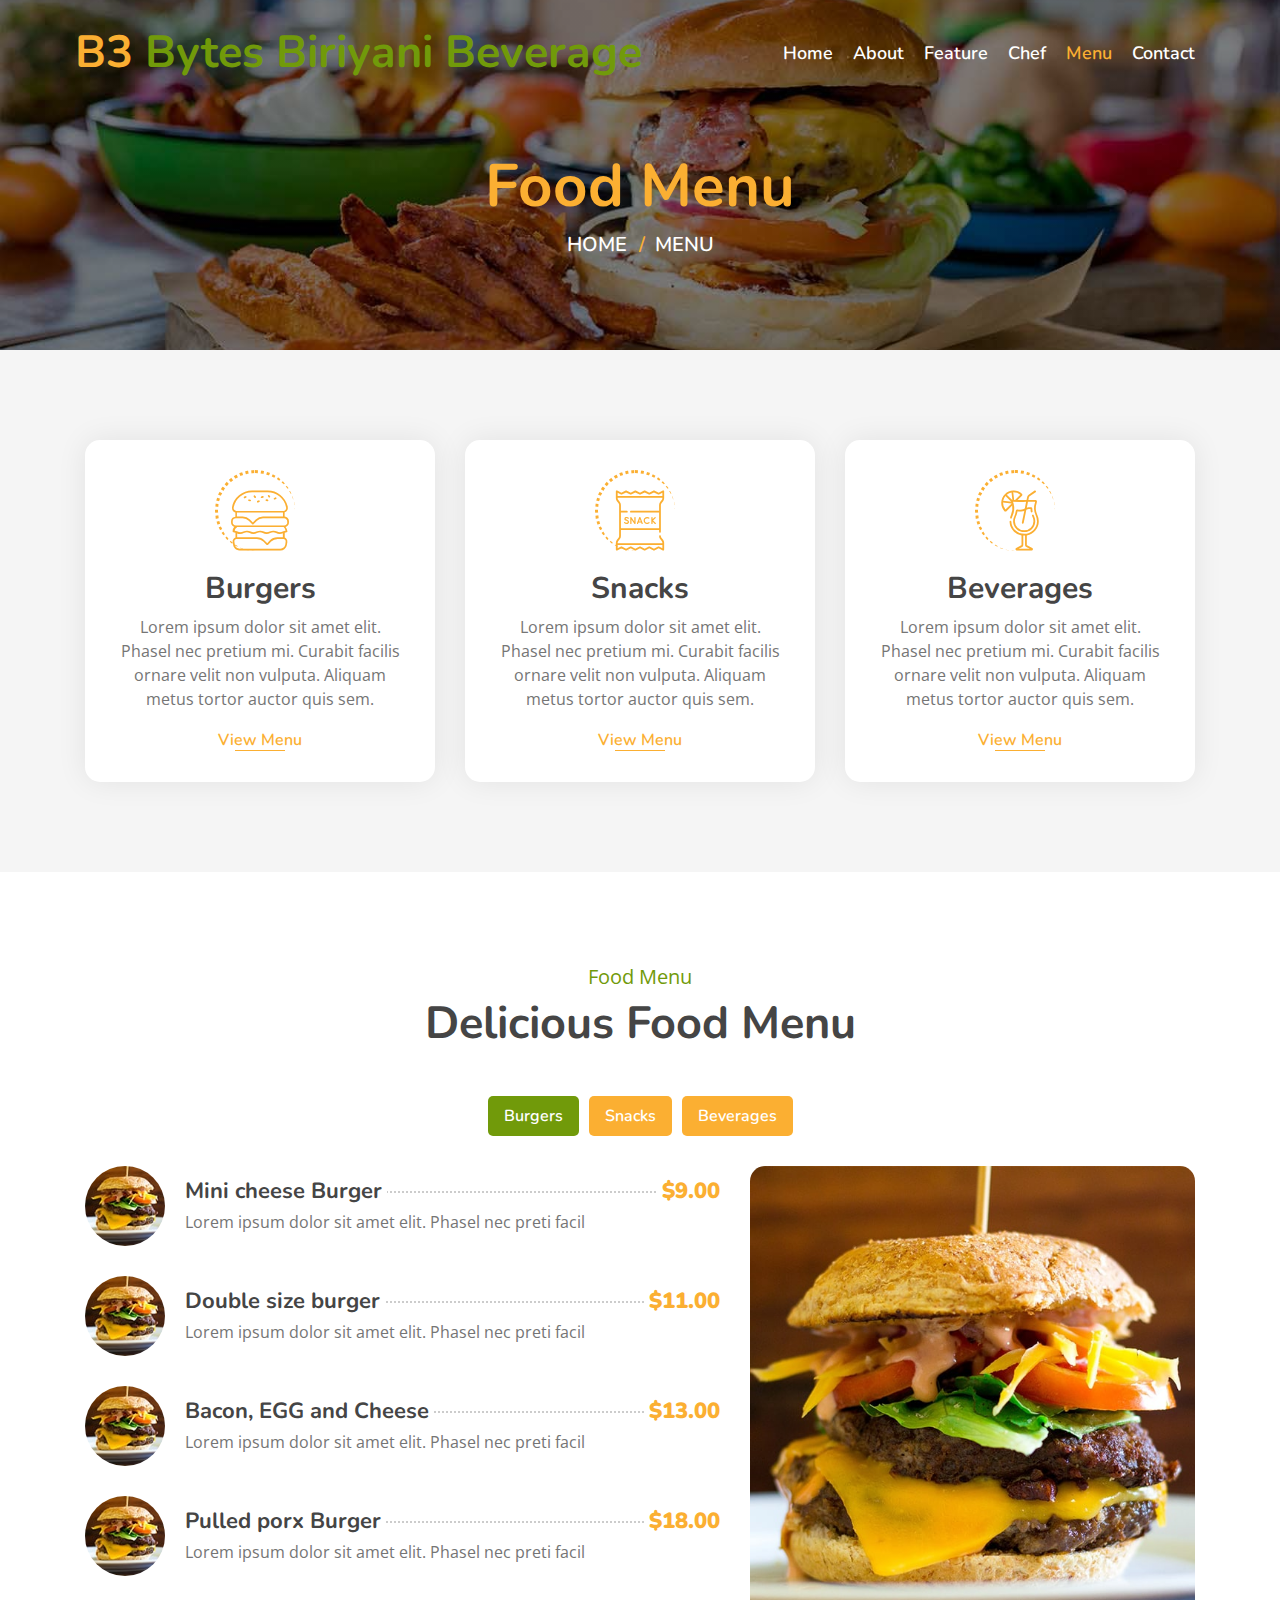
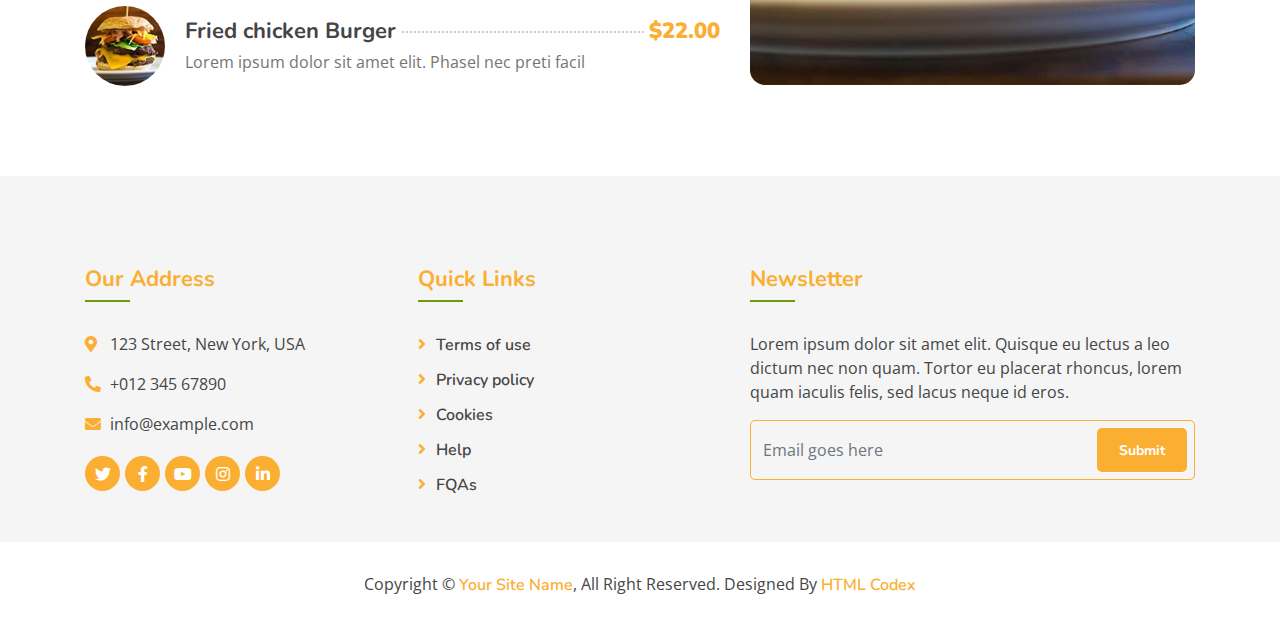
<file: menu.html>
<!DOCTYPE html>
<html lang="en">
    <head>
        <meta charset="utf-8">
        <title>B3</title>
        <meta content="width=device-width, initial-scale=1.0" name="viewport">
        <meta content="Free Website Template" name="keywords">
        <meta content="Free Website Template" name="description">

        <!-- Favicon -->
        <link href="img/favicon.ico" rel="icon">

        <!-- Google Font -->
        <link href="https://fonts.googleapis.com/css?family=Open+Sans:300,400|Nunito:600,700" rel="stylesheet"> 
        
        <!-- CSS Libraries -->
        <link href="https://stackpath.bootstrapcdn.com/bootstrap/4.4.1/css/bootstrap.min.css" rel="stylesheet">
        <link href="https://cdnjs.cloudflare.com/ajax/libs/font-awesome/5.10.0/css/all.min.css" rel="stylesheet">
        <link href="lib/animate/animate.min.css" rel="stylesheet">
        <link href="lib/owlcarousel/assets/owl.carousel.min.css" rel="stylesheet">
        <link href="lib/flaticon/font/flaticon.css" rel="stylesheet">
        <link href="lib/tempusdominus/css/tempusdominus-bootstrap-4.min.css" rel="stylesheet" />

        <!-- Template Stylesheet -->
        <link href="css/style.css" rel="stylesheet">
    </head>

    <body>
        <!-- Nav Bar Start -->
        <div class="navbar navbar-expand-lg bg-light navbar-light">
            <div class="container-fluid">
                <a href="index.html" class="navbar-brand">B3 <span>Bytes Biriyani Beverage</span></a>
                <button type="button" class="navbar-toggler" data-toggle="collapse" data-target="#navbarCollapse">
                    <span class="navbar-toggler-icon"></span>
                </button>

                <div class="collapse navbar-collapse justify-content-between" id="navbarCollapse">
                    <div class="navbar-nav ml-auto">
                        <a href="index.html" class="nav-item nav-link">Home</a>
                        <a href="about.html" class="nav-item nav-link">About</a>
                        <a href="feature.html" class="nav-item nav-link">Feature</a>
                        <a href="team.html" class="nav-item nav-link">Chef</a>
                        <a href="menu.html" class="nav-item nav-link active">Menu</a>
                        <a href="contact.html" class="nav-item nav-link">Contact</a>
                    </div>
                </div>
            </div>
        </div>
        <!-- Nav Bar End -->
        
        
        <!-- Page Header Start -->
        <div class="page-header mb-0">
            <div class="container">
                <div class="row">
                    <div class="col-12">
                        <h2>Food Menu</h2>
                    </div>
                    <div class="col-12">
                        <a href="">Home</a>
                        <a href="">Menu</a>
                    </div>
                </div>
            </div>
        </div>
        <!-- Page Header End -->
        
        
        <!-- Food Start -->
        <div class="food mt-0">
            <div class="container">
                <div class="row align-items-center">
                    <div class="col-md-4">
                        <div class="food-item">
                            <i class="flaticon-burger"></i>
                            <h2>Burgers</h2>
                            <p>
                                Lorem ipsum dolor sit amet elit. Phasel nec pretium mi. Curabit facilis ornare velit non vulputa. Aliquam metus tortor auctor quis sem. 
                            </p>
                            <a href="">View Menu</a>
                        </div>
                    </div>
                    <div class="col-md-4">
                        <div class="food-item">
                            <i class="flaticon-snack"></i>
                            <h2>Snacks</h2>
                            <p>
                                Lorem ipsum dolor sit amet elit. Phasel nec pretium mi. Curabit facilis ornare velit non vulputa. Aliquam metus tortor auctor quis sem. 
                            </p>
                            <a href="">View Menu</a>
                        </div>
                    </div>
                    <div class="col-md-4">
                        <div class="food-item">
                            <i class="flaticon-cocktail"></i>
                            <h2>Beverages</h2>
                            <p>
                                Lorem ipsum dolor sit amet elit. Phasel nec pretium mi. Curabit facilis ornare velit non vulputa. Aliquam metus tortor auctor quis sem. 
                            </p>
                            <a href="">View Menu</a>
                        </div>
                    </div>
                </div>
            </div>
        </div>
        <!-- Food End -->
        

        <!-- Menu Start -->
        <div class="menu">
            <div class="container">
                <div class="section-header text-center">
                    <p>Food Menu</p>
                    <h2>Delicious Food Menu</h2>
                </div>
                <div class="menu-tab">
                    <ul class="nav nav-pills justify-content-center">
                        <li class="nav-item">
                            <a class="nav-link active" data-toggle="pill" href="#burgers">Burgers</a>
                        </li>
                        <li class="nav-item">
                            <a class="nav-link" data-toggle="pill" href="#snacks">Snacks</a>
                        </li>
                        <li class="nav-item">
                            <a class="nav-link" data-toggle="pill" href="#beverages">Beverages</a>
                        </li>
                    </ul>
                    <div class="tab-content">
                        <div id="burgers" class="container tab-pane active">
                            <div class="row">
                                <div class="col-lg-7 col-md-12">
                                    <div class="menu-item">
                                        <div class="menu-img">
                                            <img src="img/menu-burger.jpg" alt="Image">
                                        </div>
                                        <div class="menu-text">
                                            <h3><span>Mini cheese Burger</span> <strong>$9.00</strong></h3>
                                            <p>Lorem ipsum dolor sit amet elit. Phasel nec preti facil</p>
                                        </div>
                                    </div>
                                    <div class="menu-item">
                                        <div class="menu-img">
                                            <img src="img/menu-burger.jpg" alt="Image">
                                        </div>
                                        <div class="menu-text">
                                            <h3><span>Double size burger</span> <strong>$11.00</strong></h3>
                                            <p>Lorem ipsum dolor sit amet elit. Phasel nec preti facil</p>
                                        </div>
                                    </div>
                                    <div class="menu-item">
                                        <div class="menu-img">
                                            <img src="img/menu-burger.jpg" alt="Image">
                                        </div>
                                        <div class="menu-text">
                                            <h3><span>Bacon, EGG and Cheese</span> <strong>$13.00</strong></h3>
                                            <p>Lorem ipsum dolor sit amet elit. Phasel nec preti facil</p>
                                        </div>
                                    </div>
                                    <div class="menu-item">
                                        <div class="menu-img">
                                            <img src="img/menu-burger.jpg" alt="Image">
                                        </div>
                                        <div class="menu-text">
                                            <h3><span>Pulled porx Burger</span> <strong>$18.00</strong></h3>
                                            <p>Lorem ipsum dolor sit amet elit. Phasel nec preti facil</p>
                                        </div>
                                    </div>
                                    <div class="menu-item">
                                        <div class="menu-img">
                                            <img src="img/menu-burger.jpg" alt="Image">
                                        </div>
                                        <div class="menu-text">
                                            <h3><span>Fried chicken Burger</span> <strong>$22.00</strong></h3>
                                            <p>Lorem ipsum dolor sit amet elit. Phasel nec preti facil</p>
                                        </div>
                                    </div>
                                </div>
                                <div class="col-lg-5 d-none d-lg-block">
                                    <img src="img/menu-burger-img.jpg" alt="Image">
                                </div>
                            </div>
                        </div>
                        <div id="snacks" class="container tab-pane fade">
                            <div class="row">
                                <div class="col-lg-7 col-md-12">
                                    <div class="menu-item">
                                        <div class="menu-img">
                                            <img src="img/menu-snack.jpg" alt="Image">
                                        </div>
                                        <div class="menu-text">
                                            <h3><span>Corn Tikki - Spicy fried Aloo</span> <strong>$15.00</strong></h3>
                                            <p>Lorem ipsum dolor sit amet elit. Phasel nec preti facil</p>
                                        </div>
                                    </div>
                                    <div class="menu-item">
                                        <div class="menu-img">
                                            <img src="img/menu-snack.jpg" alt="Image">
                                        </div>
                                        <div class="menu-text">
                                            <h3><span>Bread besan Toast</span> <strong>$35.00</strong></h3>
                                            <p>Lorem ipsum dolor sit amet elit. Phasel nec preti facil</p>
                                        </div>
                                    </div>
                                    <div class="menu-item">
                                        <div class="menu-img">
                                            <img src="img/menu-snack.jpg" alt="Image">
                                        </div>
                                        <div class="menu-text">
                                            <h3><span>Healthy soya nugget snacks</span> <strong>$20.00</strong></h3>
                                            <p>Lorem ipsum dolor sit amet elit. Phasel nec preti facil</p>
                                        </div>
                                    </div>
                                    <div class="menu-item">
                                        <div class="menu-img">
                                            <img src="img/menu-snack.jpg" alt="Image">
                                        </div>
                                        <div class="menu-text">
                                            <h3><span>Tandoori Soya Chunks</span> <strong>$30.00</strong></h3>
                                            <p>Lorem ipsum dolor sit amet elit. Phasel nec preti facil</p>
                                        </div>
                                    </div>
                                </div>
                                <div class="col-lg-5 d-none d-lg-block">
                                    <img src="img/menu-snack-img.jpg" alt="Image">
                                </div>
                            </div>
                        </div>
                        <div id="beverages" class="container tab-pane fade">
                            <div class="row">
                                <div class="col-lg-7 col-md-12">
                                    <div class="menu-item">
                                        <div class="menu-img">
                                            <img src="img/menu-beverage.jpg" alt="Image">
                                        </div>
                                        <div class="menu-text">
                                            <h3><span>Single Cup Brew</span> <strong>$7.00</strong></h3>
                                            <p>Lorem ipsum dolor sit amet elit. Phasel nec preti facil</p>
                                        </div>
                                    </div>
                                    <div class="menu-item">
                                        <div class="menu-img">
                                            <img src="img/menu-beverage.jpg" alt="Image">
                                        </div>
                                        <div class="menu-text">
                                            <h3><span>Caffe Americano</span> <strong>$9.00</strong></h3>
                                            <p>Lorem ipsum dolor sit amet elit. Phasel nec preti facil</p>
                                        </div>
                                    </div>
                                    <div class="menu-item">
                                        <div class="menu-img">
                                            <img src="img/menu-beverage.jpg" alt="Image">
                                        </div>
                                        <div class="menu-text">
                                            <h3><span>Caramel Macchiato</span> <strong>$15.00</strong></h3>
                                            <p>Lorem ipsum dolor sit amet elit. Phasel nec preti facil</p>
                                        </div>
                                    </div>
                                    <div class="menu-item">
                                        <div class="menu-img">
                                            <img src="img/menu-beverage.jpg" alt="Image">
                                        </div>
                                        <div class="menu-text">
                                            <h3><span>Standard black coffee</span> <strong>$8.00</strong></h3>
                                            <p>Lorem ipsum dolor sit amet elit. Phasel nec preti facil</p>
                                        </div>
                                    </div>
                                    <div class="menu-item">
                                        <div class="menu-img">
                                            <img src="img/menu-beverage.jpg" alt="Image">
                                        </div>
                                        <div class="menu-text">
                                            <h3><span>Standard black coffee</span> <strong>$12.00</strong></h3>
                                            <p>Lorem ipsum dolor sit amet elit. Phasel nec preti facil</p>
                                        </div>
                                    </div>
                                </div>
                                <div class="col-lg-5 d-none d-lg-block">
                                    <img src="img/menu-beverage-img.jpg" alt="Image">
                                </div>
                            </div>
                        </div>
                    </div>
                </div>
            </div>
        </div>
        <!-- Menu End -->


        <!-- Footer Start -->
        <div class="footer">
            <div class="container">
                <div class="row">
                    <div class="col-lg-7">
                        <div class="row">
                            <div class="col-md-6">
                                <div class="footer-contact">
                                    <h2>Our Address</h2>
                                    <p><i class="fa fa-map-marker-alt"></i>123 Street, New York, USA</p>
                                    <p><i class="fa fa-phone-alt"></i>+012 345 67890</p>
                                    <p><i class="fa fa-envelope"></i>info@example.com</p>
                                    <div class="footer-social">
                                        <a href=""><i class="fab fa-twitter"></i></a>
                                        <a href=""><i class="fab fa-facebook-f"></i></a>
                                        <a href=""><i class="fab fa-youtube"></i></a>
                                        <a href=""><i class="fab fa-instagram"></i></a>
                                        <a href=""><i class="fab fa-linkedin-in"></i></a>
                                    </div>
                                </div>
                            </div>
                            <div class="col-md-6">
                                <div class="footer-link">
                                    <h2>Quick Links</h2>
                                    <a href="">Terms of use</a>
                                    <a href="">Privacy policy</a>
                                    <a href="">Cookies</a>
                                    <a href="">Help</a>
                                    <a href="">FQAs</a>
                                </div>
                            </div>
                        </div>
                    </div>
                    <div class="col-lg-5">
                        <div class="footer-newsletter">
                            <h2>Newsletter</h2>
                            <p>
                                Lorem ipsum dolor sit amet elit. Quisque eu lectus a leo dictum nec non quam. Tortor eu placerat rhoncus, lorem quam iaculis felis, sed lacus neque id eros.
                            </p>
                            <div class="form">
                                <input class="form-control" placeholder="Email goes here">
                                <button class="btn custom-btn">Submit</button>
                            </div>
                        </div>
                    </div>
                </div>
            </div>
            <div class="copyright">
                <div class="container">
                    <p>Copyright &copy; <a href="#">Your Site Name</a>, All Right Reserved.</p>
                    <p>Designed By <a href="https://htmlcodex.com">HTML Codex</a></p>
                </div>
            </div>
        </div>
        <!-- Footer End -->

        <a href="#" class="back-to-top"><i class="fa fa-chevron-up"></i></a>

        <!-- JavaScript Libraries -->
        <script src="https://code.jquery.com/jquery-3.4.1.min.js"></script>
        <script src="https://stackpath.bootstrapcdn.com/bootstrap/4.4.1/js/bootstrap.bundle.min.js"></script>
        <script src="lib/easing/easing.min.js"></script>
        <script src="lib/owlcarousel/owl.carousel.min.js"></script>
        <script src="lib/tempusdominus/js/moment.min.js"></script>
        <script src="lib/tempusdominus/js/moment-timezone.min.js"></script>
        <script src="lib/tempusdominus/js/tempusdominus-bootstrap-4.min.js"></script>
        
        <!-- Contact Javascript File -->
        <script src="mail/jqBootstrapValidation.min.js"></script>
        <script src="mail/contact.js"></script>

        <!-- Template Javascript -->
        <script src="js/main.js"></script>
    </body>
</html>
</file>
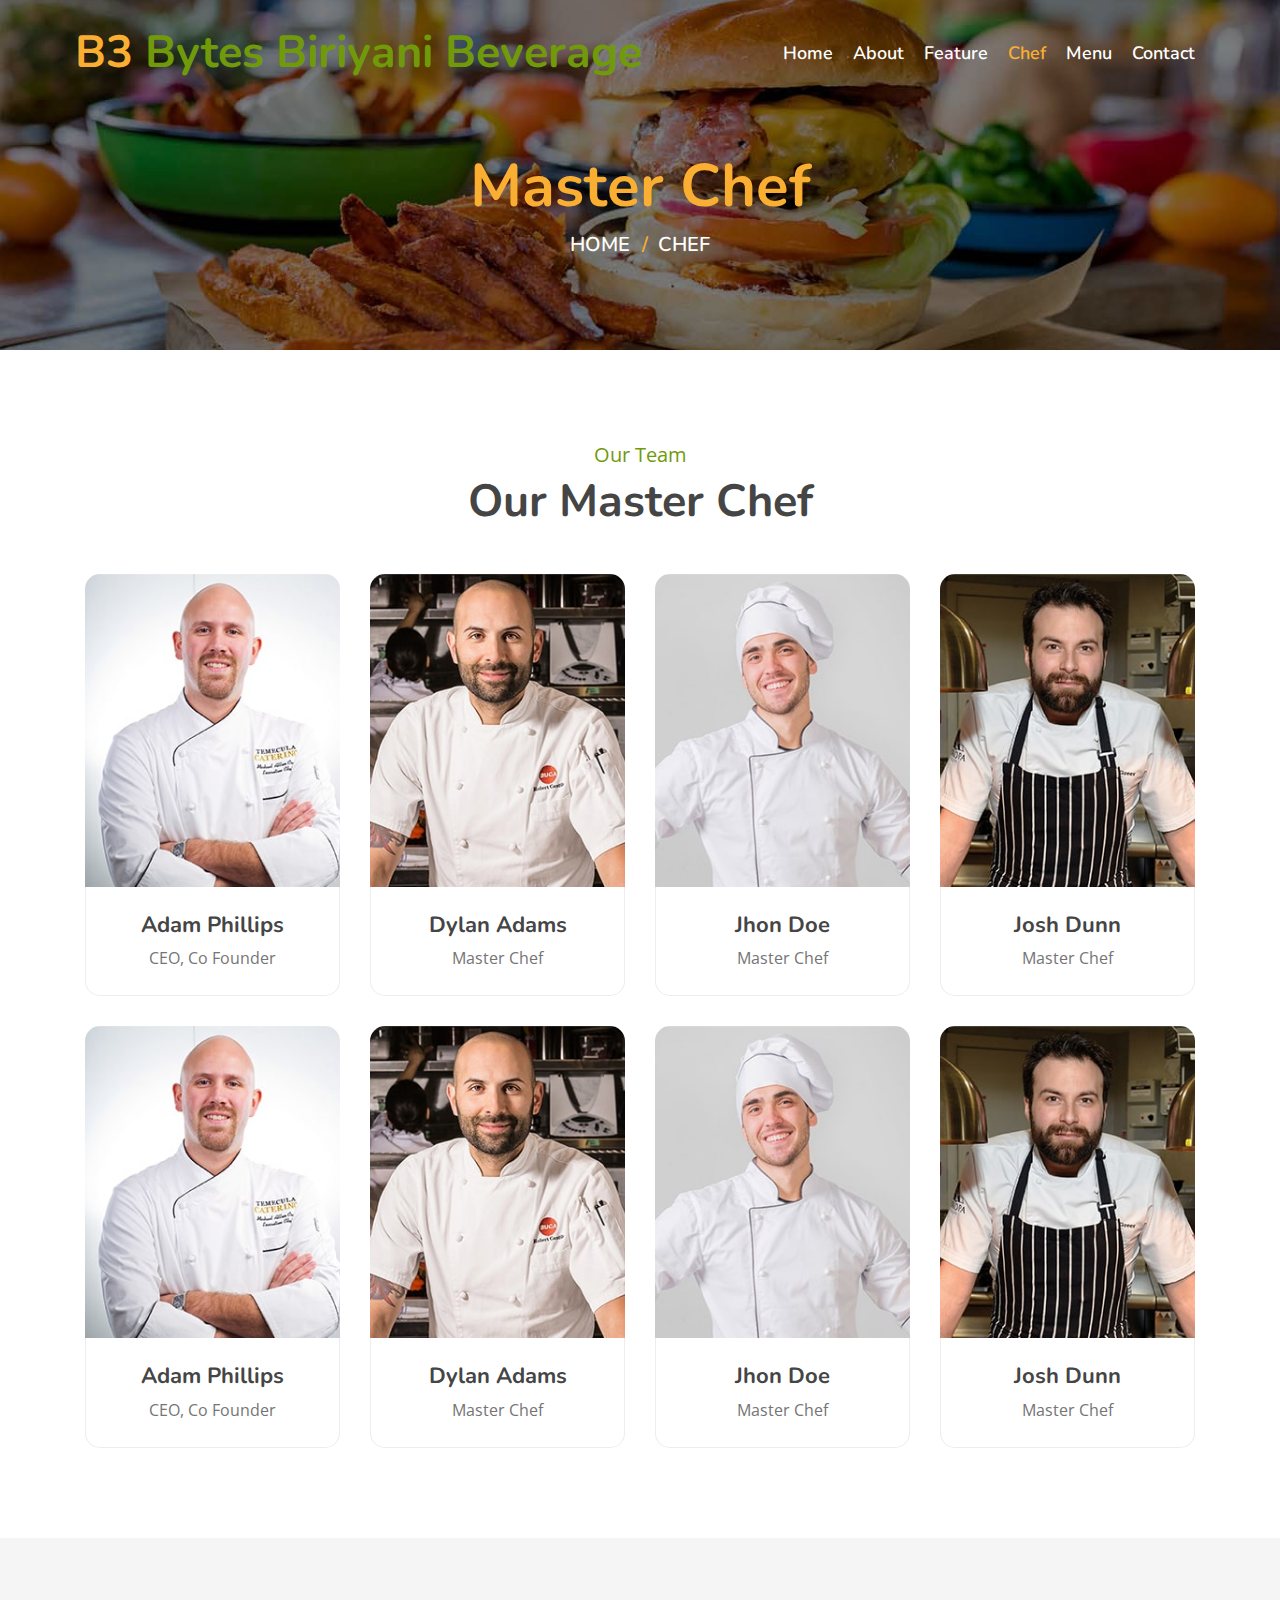
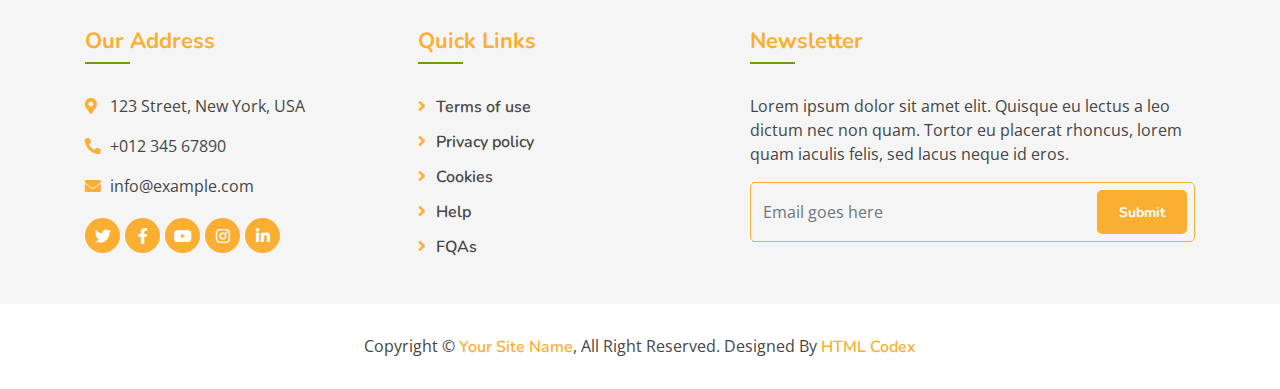
<file: team.html>
<!DOCTYPE html>
<html lang="en">
    <head>
        <meta charset="utf-8">
        <title>B3</title>
        <meta content="width=device-width, initial-scale=1.0" name="viewport">
        <meta content="Free Website Template" name="keywords">
        <meta content="Free Website Template" name="description">

        <!-- Favicon -->
        <link href="img/favicon.ico" rel="icon">

        <!-- Google Font -->
        <link href="https://fonts.googleapis.com/css?family=Open+Sans:300,400|Nunito:600,700" rel="stylesheet"> 
        
        <!-- CSS Libraries -->
        <link href="https://stackpath.bootstrapcdn.com/bootstrap/4.4.1/css/bootstrap.min.css" rel="stylesheet">
        <link href="https://cdnjs.cloudflare.com/ajax/libs/font-awesome/5.10.0/css/all.min.css" rel="stylesheet">
        <link href="lib/animate/animate.min.css" rel="stylesheet">
        <link href="lib/owlcarousel/assets/owl.carousel.min.css" rel="stylesheet">
        <link href="lib/flaticon/font/flaticon.css" rel="stylesheet">
        <link href="lib/tempusdominus/css/tempusdominus-bootstrap-4.min.css" rel="stylesheet" />

        <!-- Template Stylesheet -->
        <link href="css/style.css" rel="stylesheet">
    </head>

    <body>
        <!-- Nav Bar Start -->
        <div class="navbar navbar-expand-lg bg-light navbar-light">
            <div class="container-fluid">
                <a href="index.html" class="navbar-brand">B3 <span>Bytes Biriyani Beverage</span></a>
                <button type="button" class="navbar-toggler" data-toggle="collapse" data-target="#navbarCollapse">
                    <span class="navbar-toggler-icon"></span>
                </button>

                <div class="collapse navbar-collapse justify-content-between" id="navbarCollapse">
                    <div class="navbar-nav ml-auto">
                        <a href="index.html" class="nav-item nav-link">Home</a>
                        <a href="about.html" class="nav-item nav-link">About</a>
                        <a href="feature.html" class="nav-item nav-link">Feature</a>
                        <a href="team.html" class="nav-item nav-link active">Chef</a>
                        <a href="menu.html" class="nav-item nav-link">Menu</a>
                        <a href="contact.html" class="nav-item nav-link">Contact</a>
                    </div>
                </div>
            </div>
        </div>
        <!-- Nav Bar End -->
        
        
        <!-- Page Header Start -->
        <div class="page-header">
            <div class="container">
                <div class="row">
                    <div class="col-12">
                        <h2>Master Chef</h2>
                    </div>
                    <div class="col-12">
                        <a href="">Home</a>
                        <a href="">Chef</a>
                    </div>
                </div>
            </div>
        </div>
        <!-- Page Header End -->
        

        <!-- Team Start -->
        <div class="team">
            <div class="container">
                <div class="section-header text-center">
                    <p>Our Team</p>
                    <h2>Our Master Chef</h2>
                </div>
                <div class="row">
                    <div class="col-lg-3 col-md-6">
                        <div class="team-item">
                            <div class="team-img">
                                <img src="img/team-1.jpg" alt="Image">
                                <div class="team-social">
                                    <a href=""><i class="fab fa-twitter"></i></a>
                                    <a href=""><i class="fab fa-facebook-f"></i></a>
                                    <a href=""><i class="fab fa-linkedin-in"></i></a>
                                    <a href=""><i class="fab fa-instagram"></i></a>
                                </div>
                            </div>
                            <div class="team-text">
                                <h2>Adam Phillips</h2>
                                <p>CEO, Co Founder</p>
                            </div>
                        </div>
                    </div>
                    <div class="col-lg-3 col-md-6">
                        <div class="team-item">
                            <div class="team-img">
                                <img src="img/team-2.jpg" alt="Image">
                                <div class="team-social">
                                    <a href=""><i class="fab fa-twitter"></i></a>
                                    <a href=""><i class="fab fa-facebook-f"></i></a>
                                    <a href=""><i class="fab fa-linkedin-in"></i></a>
                                    <a href=""><i class="fab fa-instagram"></i></a>
                                </div>
                            </div>
                            <div class="team-text">
                                <h2>Dylan Adams</h2>
                                <p>Master Chef</p>
                            </div>
                        </div>
                    </div>
                    <div class="col-lg-3 col-md-6">
                        <div class="team-item">
                            <div class="team-img">
                                <img src="img/team-3.jpg" alt="Image">
                                <div class="team-social">
                                    <a href=""><i class="fab fa-twitter"></i></a>
                                    <a href=""><i class="fab fa-facebook-f"></i></a>
                                    <a href=""><i class="fab fa-linkedin-in"></i></a>
                                    <a href=""><i class="fab fa-instagram"></i></a>
                                </div>
                            </div>
                            <div class="team-text">
                                <h2>Jhon Doe</h2>
                                <p>Master Chef</p>
                            </div>
                        </div>
                    </div>
                    <div class="col-lg-3 col-md-6">
                        <div class="team-item">
                            <div class="team-img">
                                <img src="img/team-4.jpg" alt="Image">
                                <div class="team-social">
                                    <a href=""><i class="fab fa-twitter"></i></a>
                                    <a href=""><i class="fab fa-facebook-f"></i></a>
                                    <a href=""><i class="fab fa-linkedin-in"></i></a>
                                    <a href=""><i class="fab fa-instagram"></i></a>
                                </div>
                            </div>
                            <div class="team-text">
                                <h2>Josh Dunn</h2>
                                <p>Master Chef</p>
                            </div>
                        </div>
                    </div>
                    <div class="col-lg-3 col-md-6">
                        <div class="team-item">
                            <div class="team-img">
                                <img src="img/team-1.jpg" alt="Image">
                                <div class="team-social">
                                    <a href=""><i class="fab fa-twitter"></i></a>
                                    <a href=""><i class="fab fa-facebook-f"></i></a>
                                    <a href=""><i class="fab fa-linkedin-in"></i></a>
                                    <a href=""><i class="fab fa-instagram"></i></a>
                                </div>
                            </div>
                            <div class="team-text">
                                <h2>Adam Phillips</h2>
                                <p>CEO, Co Founder</p>
                            </div>
                        </div>
                    </div>
                    <div class="col-lg-3 col-md-6">
                        <div class="team-item">
                            <div class="team-img">
                                <img src="img/team-2.jpg" alt="Image">
                                <div class="team-social">
                                    <a href=""><i class="fab fa-twitter"></i></a>
                                    <a href=""><i class="fab fa-facebook-f"></i></a>
                                    <a href=""><i class="fab fa-linkedin-in"></i></a>
                                    <a href=""><i class="fab fa-instagram"></i></a>
                                </div>
                            </div>
                            <div class="team-text">
                                <h2>Dylan Adams</h2>
                                <p>Master Chef</p>
                            </div>
                        </div>
                    </div>
                    <div class="col-lg-3 col-md-6">
                        <div class="team-item">
                            <div class="team-img">
                                <img src="img/team-3.jpg" alt="Image">
                                <div class="team-social">
                                    <a href=""><i class="fab fa-twitter"></i></a>
                                    <a href=""><i class="fab fa-facebook-f"></i></a>
                                    <a href=""><i class="fab fa-linkedin-in"></i></a>
                                    <a href=""><i class="fab fa-instagram"></i></a>
                                </div>
                            </div>
                            <div class="team-text">
                                <h2>Jhon Doe</h2>
                                <p>Master Chef</p>
                            </div>
                        </div>
                    </div>
                    <div class="col-lg-3 col-md-6">
                        <div class="team-item">
                            <div class="team-img">
                                <img src="img/team-4.jpg" alt="Image">
                                <div class="team-social">
                                    <a href=""><i class="fab fa-twitter"></i></a>
                                    <a href=""><i class="fab fa-facebook-f"></i></a>
                                    <a href=""><i class="fab fa-linkedin-in"></i></a>
                                    <a href=""><i class="fab fa-instagram"></i></a>
                                </div>
                            </div>
                            <div class="team-text">
                                <h2>Josh Dunn</h2>
                                <p>Master Chef</p>
                            </div>
                        </div>
                    </div>
                </div>
            </div>
        </div>
        <!-- Team End -->


        <!-- Footer Start -->
        <div class="footer">
            <div class="container">
                <div class="row">
                    <div class="col-lg-7">
                        <div class="row">
                            <div class="col-md-6">
                                <div class="footer-contact">
                                    <h2>Our Address</h2>
                                    <p><i class="fa fa-map-marker-alt"></i>123 Street, New York, USA</p>
                                    <p><i class="fa fa-phone-alt"></i>+012 345 67890</p>
                                    <p><i class="fa fa-envelope"></i>info@example.com</p>
                                    <div class="footer-social">
                                        <a href=""><i class="fab fa-twitter"></i></a>
                                        <a href=""><i class="fab fa-facebook-f"></i></a>
                                        <a href=""><i class="fab fa-youtube"></i></a>
                                        <a href=""><i class="fab fa-instagram"></i></a>
                                        <a href=""><i class="fab fa-linkedin-in"></i></a>
                                    </div>
                                </div>
                            </div>
                            <div class="col-md-6">
                                <div class="footer-link">
                                    <h2>Quick Links</h2>
                                    <a href="">Terms of use</a>
                                    <a href="">Privacy policy</a>
                                    <a href="">Cookies</a>
                                    <a href="">Help</a>
                                    <a href="">FQAs</a>
                                </div>
                            </div>
                        </div>
                    </div>
                    <div class="col-lg-5">
                        <div class="footer-newsletter">
                            <h2>Newsletter</h2>
                            <p>
                                Lorem ipsum dolor sit amet elit. Quisque eu lectus a leo dictum nec non quam. Tortor eu placerat rhoncus, lorem quam iaculis felis, sed lacus neque id eros.
                            </p>
                            <div class="form">
                                <input class="form-control" placeholder="Email goes here">
                                <button class="btn custom-btn">Submit</button>
                            </div>
                        </div>
                    </div>
                </div>
            </div>
            <div class="copyright">
                <div class="container">
                    <p>Copyright &copy; <a href="#">Your Site Name</a>, All Right Reserved.</p>
                    <p>Designed By <a href="https://htmlcodex.com">HTML Codex</a></p>
                </div>
            </div>
        </div>
        <!-- Footer End -->

        <a href="#" class="back-to-top"><i class="fa fa-chevron-up"></i></a>

        <!-- JavaScript Libraries -->
        <script src="https://code.jquery.com/jquery-3.4.1.min.js"></script>
        <script src="https://stackpath.bootstrapcdn.com/bootstrap/4.4.1/js/bootstrap.bundle.min.js"></script>
        <script src="lib/easing/easing.min.js"></script>
        <script src="lib/owlcarousel/owl.carousel.min.js"></script>
        <script src="lib/tempusdominus/js/moment.min.js"></script>
        <script src="lib/tempusdominus/js/moment-timezone.min.js"></script>
        <script src="lib/tempusdominus/js/tempusdominus-bootstrap-4.min.js"></script>
        
        <!-- Contact Javascript File -->
        <script src="mail/jqBootstrapValidation.min.js"></script>
        <script src="mail/contact.js"></script>

        <!-- Template Javascript -->
        <script src="js/main.js"></script>
    </body>
</html>
</file>
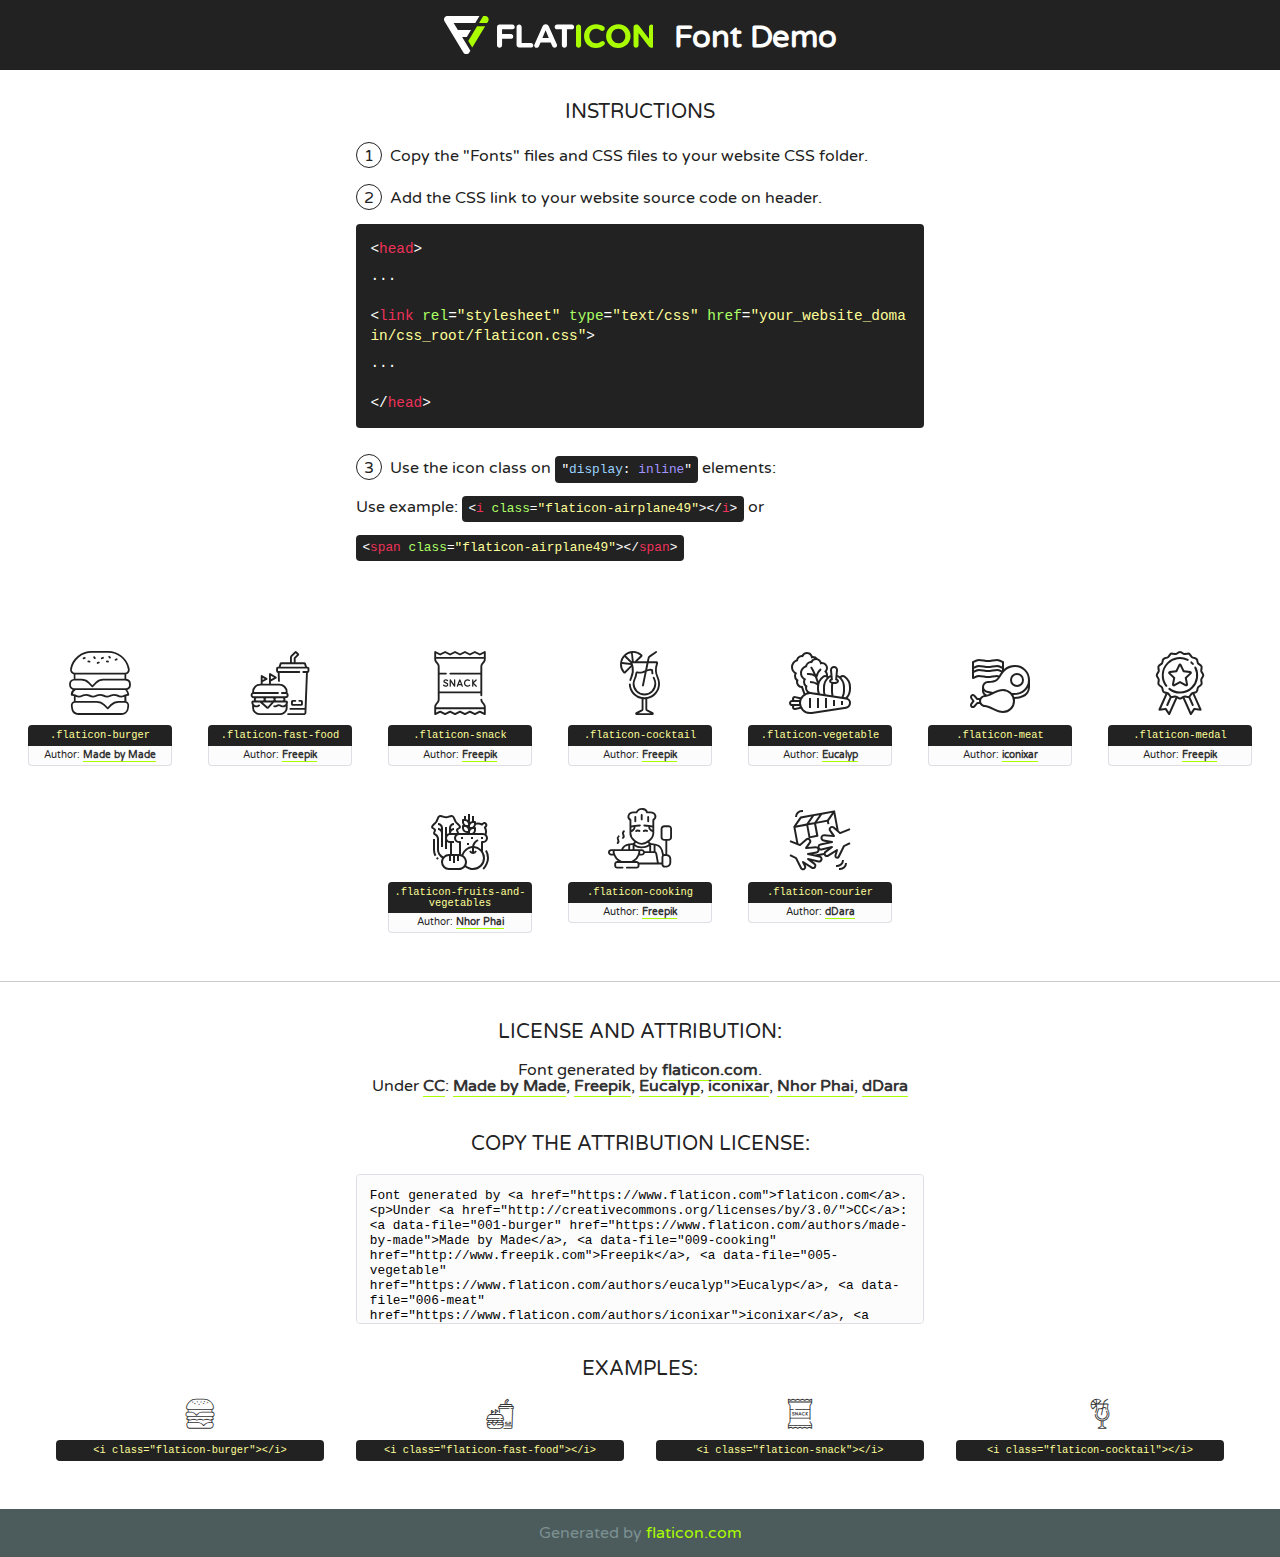
<file: lib/flaticon/font/flaticon.html>
<!DOCTYPE html>
<!--
  Flaticon icon font: Flaticon
  Creation date: 19/09/2020 16:59
-->
<html>
<!DOCTYPE html>
<html>

<head>
    <title>Flaticon WebFont</title>
    <link href="http://fonts.googleapis.com/css?family=Varela+Round" rel="stylesheet" type="text/css" />
    <link rel="stylesheet" type="text/css" href="flaticon.css">
    <meta charset="UTF-8">
    <style>
    html, body, div, span, applet, object, iframe,
    h1, h2, h3, h4, h5, h6, p, blockquote, pre,
    a, abbr, acronym, address, big, cite, code,
    del, dfn, em, img, ins, kbd, q, s, samp,
    small, strike, strong, sub, sup, tt, var,
    b, u, i, center,
    dl, dt, dd, ol, ul, li,
    fieldset, form, label, legend,
    table, caption, tbody, tfoot, thead, tr, th, td,
    article, aside, canvas, details, embed, 
    figure, figcaption, footer, header, hgroup, 
    menu, nav, output, ruby, section, summary,
    time, mark, audio, video {
        margin: 0;
        padding: 0;
        border: 0;
        font-size: 100%;
        font: inherit;
        vertical-align: baseline;
    }
    /* HTML5 display-role reset for older browsers */
    article, aside, details, figcaption, figure, 
    footer, header, hgroup, menu, nav, section {
        display: block;
    }
    body {
        line-height: 1;
    }
    ol, ul {
        list-style: none;
    }
    blockquote, q {
        quotes: none;
    }
    blockquote:before, blockquote:after,
    q:before, q:after {
        content: '';
        content: none;
    }
    table {
        border-collapse: collapse;
        border-spacing: 0;
    }
    body {
        font-family: 'Varela Round', Helvetica, Arial, sans-serif;
        font-size: 16px;
        color: #222;
    }
    a {
        color: #333;
        border-bottom: 1px solid #a9fd00;
        font-weight: bold;
        text-decoration: none;
    }
    * {
        -moz-box-sizing: border-box;
        -webkit-box-sizing: border-box;
        box-sizing: border-box;
        margin: 0;
        padding: 0;
    }
    [class^="flaticon-"]:before, [class*=" flaticon-"]:before, [class^="flaticon-"]:after, [class*=" flaticon-"]:after {
        font-family: Flaticon;
        font-size: 30px;
        font-style: normal;
        margin-left: 20px;
        color: #333;
    }
    .wrapper {
        max-width: 600px;
        margin: auto;
        padding: 0 1em;
    }
    .title {
        font-size: 1.25em;
        text-align: center;
        margin-bottom: 1em;
        text-transform: uppercase;
    }
    header {
        text-align: center;
        background-color: #222;
        color: #fff;
        padding: 1em;
    }
    header .logo {
        width: 210px;
        height: 38px;
        display: inline-block;
        vertical-align: middle;
        margin-right: 1em;
        border: none;
    }
    header strong {
        font-size: 1.95em;
        font-weight: bold;
        vertical-align: middle;
        margin-top: 5px;
        display: inline-block;
    }
    .demo {
        margin: 2em auto;
        line-height: 1.25em;
    }
    .demo ul li {
        margin-bottom: 1em;
    }
    .demo ul li .num {
        color: #222;
        border-radius: 20px;
        display: inline-block;
        width: 26px;
        padding: 3px;
        height: 26px;
        text-align: center;
        margin-right: 0.5em;
        border: 1px solid #222;
    }
    .demo ul li code {
        background-color: #222;
        border-radius: 4px;
        padding: 0.25em 0.5em;
        display: inline-block;
        color: #fff;
        font-family: Consolas,Monaco,Lucida Console,Liberation Mono,DejaVu Sans Mono,Bitstream Vera Sans Mono,Courier New, monospace;
        font-weight: lighter;
        margin-top: 1em;
        font-size: 0.8em;
        word-break: break-all;
    }
    .demo ul li code.big {
        padding: 1em;
        font-size: 0.9em;
    }
    .demo ul li code .red {
        color: #EF3159;
    }
    .demo ul li code .green {
        color: #ACFF65;
    }
    .demo ul li code .yellow {
        color: #FFFF99;
    }
    .demo ul li code .blue {
        color: #99D3FF;
    }
    .demo ul li code .purple {
        color: #A295FF;
    }
    .demo ul li code .dots {
        margin-top: 0.5em;
        display: block;
    }
    #glyphs {
        border-bottom: 1px solid #ccc;
        padding: 2em 0;
        text-align: center;
    }
    .glyph {
        display: inline-block;
        width: 9em;
        margin: 1em;
        text-align: center;
        vertical-align: top;
        background: #FFF;
    }
    .glyph .glyph-icon {
        padding: 10px;
        display: block;
        font-family:"Flaticon";
        font-size: 64px;
        line-height: 1;
    }
    .glyph .glyph-icon:before {
        font-size: 64px;
        color: #222;
        margin-left: 0;
    }
    .class-name {
        font-size: 0.65em;
        background-color: #222;
        color: #fff;
        border-radius: 4px 4px 0 0;
        padding: 0.5em;
        color: #FFFF99;
        font-family: Consolas,Monaco,Lucida Console,Liberation Mono,DejaVu Sans Mono,Bitstream Vera Sans Mono,Courier New, monospace;
    }
    .author-name {
        font-size: 0.6em;
        background-color: #fcfcfd;
        border: 1px solid #DEDEE4;
        border-top: 0;
        border-radius: 0 0 4px 4px;
        padding: 0.5em;
    }
    .class-name:last-child {
        font-size: 10px;
        color:#888;
    }
    .class-name:last-child a {
        font-size: 10px;
        color:#555;
    }
    .class-name:last-child a:hover {
        color:#a9fd00;
    }
    .glyph > input {
        display: block;
        width: 100px;
        margin: 5px auto;
        text-align: center;
        font-size: 12px;
        cursor: text;
    }
    .glyph > input.icon-input {
        font-family:"Flaticon";
        font-size: 16px;
        margin-bottom: 10px;
    }
    .attribution .title {
        margin-top: 2em;
    }
    .attribution textarea {
        background-color: #fcfcfd;
        padding: 1em;
        border: none;
        box-shadow: none;
        border: 1px solid #DEDEE4;
        border-radius: 4px;
        resize: none;
        width: 100%;
        height: 150px;
        font-size: 0.8em;
        font-family: Consolas,Monaco,Lucida Console,Liberation Mono,DejaVu Sans Mono,Bitstream Vera Sans Mono,Courier New, monospace;
        -webkit-appearance: none;
    }
    .iconsuse {
        margin: 2em auto;
        text-align: center;
        max-width: 1200px;
    }
    .iconsuse:after {
        content: '';
        display: table;
        clear: both;
    }
    .iconsuse .image {
        float: left;
        width: 25%;
        padding: 0 1em;
    }
    .iconsuse .image p {
        margin-bottom: 1em;
    }
    .iconsuse .image span {
        display: block;
        font-size: 0.65em;
        background-color: #222;
        color: #fff;
        border-radius: 4px;
        padding: 0.5em;
        color: #FFFF99;
        margin-top: 1em;
        font-family: Consolas,Monaco,Lucida Console,Liberation Mono,DejaVu Sans Mono,Bitstream Vera Sans Mono,Courier New, monospace;
    }
    #footer {
        text-align: center;
        background-color: #4C5B5C;
        color: #7c9192;
        padding: 1em;
    }
    #footer a {
        border: none;
        color: #a9fd00;
        font-weight: normal;
    }
    @media (max-width: 960px) {
        .iconsuse .image {
            width: 50%;
        }
    }
    @media (max-width: 560px) {
        .iconsuse .image {
            width: 100%;
        }
    }
    </style>
</head>

<body class="characters-off">

    <header>
        <a href="https://www.flaticon.com" target="_blank" class="logo">
            <svg version="1.1" xmlns="http://www.w3.org/2000/svg" xmlns:xlink="http://www.w3.org/1999/xlink" xmlns:a="http://ns.adobe.com/AdobeSVGViewerExtensions/3.0/" viewBox="0 0 560.875 102.036" enable-background="new 0 0 560.875 102.036" xml:space="preserve">
                <defs>
                </defs>
                <g>
                    <g class="letters">
                        <path fill="#ffffff" d="M141.596,29.675c0-3.777,2.985-6.767,6.764-6.767h34.438c3.426,0,6.15,2.728,6.15,6.15
                        c0,3.43-2.724,6.149-6.15,6.149h-27.674v13.091h23.719c3.429,0,6.151,2.724,6.151,6.15c0,3.43-2.723,6.149-6.151,6.149h-23.719
                        v17.574c0,3.773-2.986,6.761-6.764,6.761c-3.779,0-6.764-2.989-6.764-6.761V29.675z"></path>
                        <path fill="#ffffff" d="M193.844,29.149c0-3.781,2.985-6.767,6.764-6.767c3.776,0,6.763,2.985,6.763,6.767v42.957h25.039
                        c3.426,0,6.149,2.726,6.149,6.153c0,3.425-2.723,6.15-6.149,6.15h-31.802c-3.779,0-6.764-2.986-6.764-6.768V29.149z"></path>
                        <path fill="#ffffff" d="M241.891,75.71l21.438-48.407c1.492-3.341,4.215-5.357,7.906-5.357h0.792
                        c3.686,0,6.323,2.017,7.815,5.357l21.439,48.407c0.436,0.967,0.701,1.845,0.701,2.723c0,3.602-2.809,6.501-6.414,6.501
                        c-3.161,0-5.269-1.845-6.499-4.655l-4.132-9.661h-27.059l-4.301,10.102c-1.144,2.631-3.426,4.214-6.237,4.214
                        c-3.517,0-6.24-2.81-6.24-6.325C241.1,77.64,241.451,76.677,241.891,75.71z M279.932,58.666l-8.521-20.297l-8.526,20.297H279.932
                        z"></path>
                        <path fill="#ffffff" d="M314.864,35.387H301.86c-3.429,0-6.239-2.813-6.239-6.238c0-3.429,2.811-6.24,6.239-6.24h39.533
                        c3.426,0,6.237,2.811,6.237,6.24c0,3.425-2.811,6.238-6.237,6.238h-13.001v42.785c0,3.773-2.99,6.761-6.764,6.761
                        c-3.779,0-6.764-2.989-6.764-6.761V35.387z"></path>
                        <path fill="#A9FD00" d="M352.615,29.149c0-3.781,2.985-6.767,6.767-6.767c3.774,0,6.761,2.985,6.761,6.767v49.024
                        c0,3.773-2.987,6.761-6.761,6.761c-3.781,0-6.767-2.989-6.767-6.761V29.149z"></path>
                        <path fill="#A9FD00" d="M374.132,53.836v-0.179c0-17.481,13.178-31.801,32.065-31.801c9.22,0,15.459,2.458,20.557,6.238
                        c1.402,1.054,2.637,2.985,2.637,5.357c0,3.692-2.985,6.59-6.681,6.59c-1.845,0-3.071-0.702-4.044-1.319
                        c-3.776-2.813-7.729-4.393-12.562-4.393c-10.364,0-17.831,8.611-17.831,19.154v0.173c0,10.542,7.291,19.329,17.831,19.329
                        c5.715,0,9.492-1.756,13.359-4.834c1.049-0.874,2.458-1.491,4.039-1.491c3.429,0,6.325,2.813,6.325,6.236
                        c0,2.106-1.056,3.78-2.282,4.834c-5.539,4.834-12.036,7.733-21.878,7.733C387.572,85.464,374.132,71.493,374.132,53.836z"></path>
                        <path fill="#A9FD00" d="M433.009,53.836v-0.179c0-17.481,13.79-31.801,32.766-31.801c18.981,0,32.592,14.143,32.592,31.628v0.173
                        c0,17.483-13.785,31.807-32.769,31.807C446.625,85.464,433.009,71.32,433.009,53.836z M484.224,53.836v-0.179
                        c0-10.539-7.725-19.326-18.626-19.326c-10.893,0-18.449,8.611-18.449,19.154v0.173c0,10.542,7.73,19.329,18.626,19.329
                        C476.676,72.986,484.224,64.378,484.224,53.836z"></path>
                        <path fill="#A9FD00" d="M506.233,29.321c0-3.774,2.99-6.763,6.767-6.763h1.401c3.252,0,5.183,1.583,7.029,3.953l26.093,34.265
                        V29.059c0-3.692,2.99-6.677,6.681-6.677c3.683,0,6.671,2.985,6.671,6.677v48.934c0,3.78-2.987,6.765-6.764,6.765h-0.436
                        c-3.257,0-5.188-1.581-7.034-3.953l-27.056-35.492v32.944c0,3.687-2.985,6.676-6.678,6.676c-3.683,0-6.673-2.989-6.673-6.676
                        V29.321z"></path>
                    </g>
                    <g class="insignia">
                        <path fill="#ffffff" d="M48.372,56.137h12.517l11.156-18.537H37.186L25.688,18.539h57.825L94.668,0H9.271
                        C5.925,0,2.842,1.801,1.198,4.716c-1.644,2.907-1.593,6.482,0.134,9.343l50.38,83.501c1.678,2.781,4.689,4.476,7.938,4.476
                        c3.246,0,6.257-1.695,7.935-4.476l2.898-4.804L48.372,56.137z"></path>
                        <g class="i">
                            <path fill="#A9FD00" d="M93.575,18.539h0.031v0.004l21.652,0.004l2.705-4.488c1.727-2.861,1.778-6.436,0.133-9.343
                            C116.454,1.801,113.371,0,110.026,0h-5.294L93.575,18.539z"></path>
                            <polygon fill="#A9FD00" points="88.291,27.356 64.725,66.486 75.519,84.404 109.942,27.356"></polygon>
                        </g>
                    </g>
                </g>
            </svg>
        </a>
        <strong>Font Demo</strong>
    </header>


    <section class="demo wrapper">

        <p class="title">Instructions</p>

        <ul>
            <li>
                <span class="num">1</span>Copy the "Fonts" files and CSS files to your website CSS folder.
            </li>
            <li>
                <span class="num">2</span>Add the CSS link to your website source code on header.
                <code class="big">
                    &lt;<span class="red">head</span>&gt;
                    <br/><span class="dots">...</span>
                    <br/>&lt;<span class="red">link</span> <span class="green">rel</span>=<span class="yellow">"stylesheet"</span> <span class="green">type</span>=<span class="yellow">"text/css"</span> <span class="green">href</span>=<span class="yellow">"your_website_domain/css_root/flaticon.css"</span>&gt;
                    <br/><span class="dots">...</span>
                    <br/>&lt;/<span class="red">head</span>&gt;
                </code>
            </li>

            <li>
                <p>
                    <span class="num">3</span>Use the icon class on <code>"<span class="blue">display</span>:<span class="purple"> inline</span>"</code> elements:
                    <br />
                    Use example: <code>&lt;<span class="red">i</span> <span class="green">class</span>=<span class="yellow">&quot;flaticon-airplane49&quot;</span>&gt;&lt;/<span class="red">i</span>&gt;</code> or <code>&lt;<span class="red">span</span> <span class="green">class</span>=<span class="yellow">&quot;flaticon-airplane49&quot;</span>&gt;&lt;/<span class="red">span</span>&gt;</code>
            </li>
        </ul>

    </section>




   <section id="glyphs">          
    
      
        <div class="glyph"><div class="glyph-icon flaticon-burger"></div>
            <div class="class-name">.flaticon-burger</div>
            <div class="author-name">Author: <a data-file="001-burger" href="https://www.flaticon.com/authors/made-by-made">Made by Made</a> </div> 
        </div>        
        
        <div class="glyph"><div class="glyph-icon flaticon-fast-food"></div>
            <div class="class-name">.flaticon-fast-food</div>
            <div class="author-name">Author: <a data-file="002-fast-food" href="http://www.freepik.com">Freepik</a> </div> 
        </div>        
        
        <div class="glyph"><div class="glyph-icon flaticon-snack"></div>
            <div class="class-name">.flaticon-snack</div>
            <div class="author-name">Author: <a data-file="003-snack" href="http://www.freepik.com">Freepik</a> </div> 
        </div>        
        
        <div class="glyph"><div class="glyph-icon flaticon-cocktail"></div>
            <div class="class-name">.flaticon-cocktail</div>
            <div class="author-name">Author: <a data-file="004-cocktail" href="http://www.freepik.com">Freepik</a> </div> 
        </div>        
        
        <div class="glyph"><div class="glyph-icon flaticon-vegetable"></div>
            <div class="class-name">.flaticon-vegetable</div>
            <div class="author-name">Author: <a data-file="005-vegetable" href="https://www.flaticon.com/authors/eucalyp">Eucalyp</a> </div> 
        </div>        
        
        <div class="glyph"><div class="glyph-icon flaticon-meat"></div>
            <div class="class-name">.flaticon-meat</div>
            <div class="author-name">Author: <a data-file="006-meat" href="https://www.flaticon.com/authors/iconixar">iconixar</a> </div> 
        </div>        
        
        <div class="glyph"><div class="glyph-icon flaticon-medal"></div>
            <div class="class-name">.flaticon-medal</div>
            <div class="author-name">Author: <a data-file="007-medal" href="http://www.freepik.com">Freepik</a> </div> 
        </div>        
        
        <div class="glyph"><div class="glyph-icon flaticon-fruits-and-vegetables"></div>
            <div class="class-name">.flaticon-fruits-and-vegetables</div>
            <div class="author-name">Author: <a data-file="008-fruits-and-vegetables" href="https://www.flaticon.com/authors/nhor-phai">Nhor Phai</a> </div> 
        </div>        
        
        <div class="glyph"><div class="glyph-icon flaticon-cooking"></div>
            <div class="class-name">.flaticon-cooking</div>
            <div class="author-name">Author: <a data-file="009-cooking" href="http://www.freepik.com">Freepik</a> </div> 
        </div>        
        
        <div class="glyph"><div class="glyph-icon flaticon-courier"></div>
            <div class="class-name">.flaticon-courier</div>
            <div class="author-name">Author: <a data-file="010-courier" href="https://www.flaticon.com/authors/ddara">dDara</a> </div> 
        </div>        
        

    </section>



    <section class="attribution wrapper"   style="text-align:center;">

      <div class="title">License and attribution:</div><div class="attrDiv">Font generated by <a href="https://www.flaticon.com">flaticon.com</a>. <div><p>Under <a href="http://creativecommons.org/licenses/by/3.0/">CC</a>: <a data-file="001-burger" href="https://www.flaticon.com/authors/made-by-made">Made by Made</a>, <a data-file="009-cooking" href="http://www.freepik.com">Freepik</a>, <a data-file="005-vegetable" href="https://www.flaticon.com/authors/eucalyp">Eucalyp</a>, <a data-file="006-meat" href="https://www.flaticon.com/authors/iconixar">iconixar</a>, <a data-file="008-fruits-and-vegetables" href="https://www.flaticon.com/authors/nhor-phai">Nhor Phai</a>, <a data-file="010-courier" href="https://www.flaticon.com/authors/ddara">dDara</a></p>  </div>
      </div>
      <div class="title">Copy the Attribution License:</div>

    <textarea onclick="this.focus();this.select();">Font generated by &lt;a href=&quot;https://www.flaticon.com&quot;&gt;flaticon.com&lt;/a&gt;. <p>Under <a href="http://creativecommons.org/licenses/by/3.0/">CC</a>: <a data-file="001-burger" href="https://www.flaticon.com/authors/made-by-made">Made by Made</a>, <a data-file="009-cooking" href="http://www.freepik.com">Freepik</a>, <a data-file="005-vegetable" href="https://www.flaticon.com/authors/eucalyp">Eucalyp</a>, <a data-file="006-meat" href="https://www.flaticon.com/authors/iconixar">iconixar</a>, <a data-file="008-fruits-and-vegetables" href="https://www.flaticon.com/authors/nhor-phai">Nhor Phai</a>, <a data-file="010-courier" href="https://www.flaticon.com/authors/ddara">dDara</a></p>  
     </textarea>

    </section>

    <section class="iconsuse">

          <div class="title">Examples:</div>            
             
            <div class="image">
                <p>
                    <i class="glyph-icon flaticon-burger"></i> 
                    <span>&lt;i class=&quot;flaticon-burger&quot;&gt;&lt;/i&gt;</span>
                </p>
            </div>
            
            <div class="image">
                <p>
                    <i class="glyph-icon flaticon-fast-food"></i> 
                    <span>&lt;i class=&quot;flaticon-fast-food&quot;&gt;&lt;/i&gt;</span>
                </p>
            </div>
            
            <div class="image">
                <p>
                    <i class="glyph-icon flaticon-snack"></i> 
                    <span>&lt;i class=&quot;flaticon-snack&quot;&gt;&lt;/i&gt;</span>
                </p>
            </div>
            
            <div class="image">
                <p>
                    <i class="glyph-icon flaticon-cocktail"></i> 
                    <span>&lt;i class=&quot;flaticon-cocktail&quot;&gt;&lt;/i&gt;</span>
                </p>
            </div>
                       
        </div>
                            
    </section>

<div id="footer">
    <div>Generated by <a href="https://www.flaticon.com">flaticon.com</a>
    </div>
</div>



</body>
</html>
</file>
<file: lib/flaticon/font/flaticon.css>
/*
  	Flaticon icon font: Flaticon
  	Creation date: 19/09/2020 16:59
  	*/

@font-face {
  font-family: "Flaticon";
  src: url("./Flaticon.eot");
  src: url("./Flaticon.eot?#iefix") format("embedded-opentype"),
       url("./Flaticon.woff2") format("woff2"),
       url("./Flaticon.woff") format("woff"),
       url("./Flaticon.ttf") format("truetype"),
       url("./Flaticon.svg#Flaticon") format("svg");
  font-weight: normal;
  font-style: normal;
}

@media screen and (-webkit-min-device-pixel-ratio:0) {
  @font-face {
    font-family: "Flaticon";
    src: url("./Flaticon.svg#Flaticon") format("svg");
  }
}

[class^="flaticon-"]:before, [class*=" flaticon-"]:before,
[class^="flaticon-"]:after, [class*=" flaticon-"]:after {   
  font-family: Flaticon;
        font-size: 20px;
font-style: normal;
margin-left: 20px;
}

.flaticon-burger:before { content: "\f100"; }
.flaticon-fast-food:before { content: "\f101"; }
.flaticon-snack:before { content: "\f102"; }
.flaticon-cocktail:before { content: "\f103"; }
.flaticon-vegetable:before { content: "\f104"; }
.flaticon-meat:before { content: "\f105"; }
.flaticon-medal:before { content: "\f106"; }
.flaticon-fruits-and-vegetables:before { content: "\f107"; }
.flaticon-cooking:before { content: "\f108"; }
.flaticon-courier:before { content: "\f109"; }
</file>
<file: css/style.css>
/*******************************/
/********* General CSS *********/
/*******************************/
body {
    color: #757575;
    background: #ffffff;
    font-family: 'open sans', sans-serif;
}

h1,
h2, 
h3, 
h4,
h5, 
h6 {
    color: #454545;
    font-family: 'Nunito', sans-serif;
}

a {
    font-family: 'Nunito', sans-serif;
    font-weight: 600;
    color: #fbaf32;
    transition: .3s;
}

a:hover,
a:active,
a:focus {
    color: #719a0a;
    outline: none;
    text-decoration: none;
}

.btn.custom-btn {
    padding: 12px 25px;
    font-family: 'Nunito', sans-serif;
    font-size: 16px;
    font-weight: 600;
    color: #ffffff;
    background: #fbaf32;
    border: 2px solid #fbaf32;
    border-radius: 5px;
    transition: .5s;
}

.btn.custom-btn:hover {
    color: #fbaf32;
    background: transparent;
}

.btn.custom-btn:focus,
.form-control:focus,
.custom-select:focus {
    box-shadow: none;
}

.container-fluid {
    max-width: 1366px;
}

.back-to-top {
    position: fixed;
    display: none;
    background: #fbaf32;
    width: 44px;
    height: 44px;
    text-align: center;
    line-height: 1;
    font-size: 22px;
    right: 15px;
    bottom: 15px;
    border-radius: 5px;
    transition: background 0.5s;
    z-index: 9;
}

.back-to-top i {
    color: #ffffff;
    padding-top: 10px;
}

.back-to-top:hover {
    background: #719a0a;
}

[class^="flaticon-"]:before, [class*=" flaticon-"]:before,
[class^="flaticon-"]:after, [class*=" flaticon-"]:after {   
    font-size: inherit;
    margin-left: 0;
}


/**********************************/
/*********** Nav Bar CSS **********/
/**********************************/
.navbar {
    position: relative;
    transition: .5s;
    z-index: 999;
}

.navbar.nav-sticky {
    position: fixed;
    top: 0;
    width: 100%;
    box-shadow: 0 2px 5px rgba(0, 0, 0, .3);
}

.navbar .navbar-brand {
    margin: 0;
    color: #fbaf32;
    font-size: 45px;
    line-height: 0px;
    font-weight: 700;
    font-family: 'Nunito', sans-serif;
    transition: .5s;
    
}

.navbar .navbar-brand span {
    color: #719a0a;
}

.navbar .navbar-brand:hover {
    color: #fbaf32;
}

.navbar .navbar-brand:hover span {
    color: #fbaf32;
}

.navbar .navbar-brand img {
    max-width: 100%;
    max-height: 40px;
}

.navbar .dropdown-menu {
    margin-top: 0;
    border: 0;
    border-radius: 0;
    background: #f8f9fa;
}

@media (min-width: 992px) {
    .navbar {
        position: absolute;
        width: 100%;
        padding: 30px 60px;
        background: transparent !important;
        z-index: 9;
    }
    
    .navbar.nav-sticky {
        padding: 10px 60px;
        background: #ffffff !important;
    }
    
    .navbar .navbar-brand {
        color: #fbaf32;
    }
    
    .navbar.nav-sticky .navbar-brand {
        color: #fbaf32;
    }

    .navbar-light .navbar-nav .nav-link,
    .navbar-light .navbar-nav .nav-link:focus {
        padding: 10px 10px 8px 10px;
        font-family: 'Nunito', sans-serif;
        color: #ffffff;
        font-size: 18px;
        font-weight: 600;
    }
    
    .navbar-light.nav-sticky .navbar-nav .nav-link,
    .navbar-light.nav-sticky .navbar-nav .nav-link:focus {
        color: #666666;
    }

    .navbar-light .navbar-nav .nav-link:hover,
    .navbar-light .navbar-nav .nav-link.active {
        color: #fbaf32;
    }
    
    .navbar-light.nav-sticky .navbar-nav .nav-link:hover,
    .navbar-light.nav-sticky .navbar-nav .nav-link.active {
        color: #fbaf32;
    }
}

@media (max-width: 991.98px) {   
    .navbar {
        padding: 15px;
        background: #ffffff !important;
    }
    
    .navbar .navbar-brand {
        color: #fbaf32;
    }
    
    .navbar .navbar-nav {
        margin-top: 15px;
    }
    
    .navbar a.nav-link {
        padding: 5px;
    }
    
    .navbar .dropdown-menu {
        box-shadow: none;
    }
}


/*******************************/
/********** Hero CSS ***********/
/*******************************/
.carousel {
    position: relative;
    width: 100%;
    height: 100vh;
    min-height: 400px;
    background: #ffffff;
}

.carousel .container-fluid {
    padding: 0;
}

.carousel .carousel-item {
    position: relative;
    width: 100%;
    height: 100vh;
    display: flex;
    align-items: center;
    justify-content: center;
    flex-direction: column;
}

.carousel .carousel-img {
    position: relative;
    width: 100%;
    height: 100%;
    text-align: right;
    overflow: hidden;
}

.carousel .carousel-img::after {
    position: absolute;
    content: "";
    top: 0;
    right: 0;
    bottom: 0;
    left: 0;
    background: rgba(0, 0, 0, 0.6);
    z-index: 1;
}

.carousel .carousel-img img {
    width: 100%;
    height: 100%;
    object-fit: cover;
}

.carousel .carousel-text {
    position: absolute;
    max-width: 700px;
    height: calc(100vh - 35px);
    display: flex;
    align-items: center;
    justify-content: center;
    flex-direction: column;
    z-index: 2;
}

.carousel .carousel-text h1 {
    text-align: center;
    color: #ffffff;
    font-size: 60px;
    font-weight: 700;
    margin-bottom: 30px;
}

.carousel .carousel-text h1 span {
    color: #fbaf32;
}

.carousel .carousel-text p {
    color: #ffffff;
    text-align: center;
    font-size: 20px;
    margin-bottom: 35px;
}

.carousel .carousel-btn .btn:last-child {
    margin-left: 10px;
    background: #719a0a;
    border-color: #719a0a;
}

.carousel .carousel-btn .btn:last-child:hover {
    color: #719a0a;
    background: transparent;
}

.carousel .animated {
    -webkit-animation-duration: 1s;
    animation-duration: 1s;
}

@media (max-width: 991.98px) {
    .carousel,
    .carousel .carousel-item,
    .carousel .carousel-text {
        height: calc(100vh - 105px);
    }
    
    .carousel .carousel-text h1 {
        font-size: 35px;
    }
    
    .carousel .carousel-text p {
        font-size: 16px;
    }
    
    .carousel .carousel-text .btn {
        padding: 12px 30px;
        font-size: 15px;
        letter-spacing: 0;
    }
}

@media (max-width: 767.98px) {
    .carousel,
    .carousel .carousel-item,
    .carousel .carousel-text {
        height: calc(100vh - 70px);
    }
    
    .carousel .carousel-text h1 {
        font-size: 30px;
    }
    
    .carousel .carousel-text .btn {
        padding: 10px 25px;
        font-size: 15px;
        letter-spacing: 0;
    }
}

@media (max-width: 575.98px) {
    .carousel .carousel-text h1 {
        font-size: 25px;
    }
    
    .carousel .carousel-text .btn {
        padding: 8px 20px;
        font-size: 14px;
        letter-spacing: 0;
    }
}


/*******************************/
/******* Page Header CSS *******/
/*******************************/
.page-header {
    position: relative;
    margin-bottom: 45px;
    padding: 150px 0 90px 0;
    text-align: center;
    background: linear-gradient(rgba(0, 0, 0, .5), rgba(0, 0, 0, .5)), url(../img/page-header.jpg);
    background-position: center;
    background-repeat: no-repeat;
    background-size: cover;
}

.page-header h2 {
    position: relative;
    color: #fbaf32;
    font-size: 60px;
    font-weight: 700;
}

.page-header a {
    position: relative;
    padding: 0 12px;
    font-size: 20px;
    text-transform: uppercase;
    color: #ffffff;
}

.page-header a:hover {
    color: #ffffff;
}

.page-header a::after {
    position: absolute;
    content: "/";
    width: 8px;
    height: 8px;
    top: -1px;
    right: -7px;
    text-align: center;
    color: #fbaf32;
}

.page-header a:last-child::after {
    display: none;
}

@media (max-width: 767.98px) {
    .page-header h2 {
        font-size: 35px;
    }
    
    .page-header a {
        font-size: 18px;
    }
}


/*******************************/
/******* Section Header ********/
/*******************************/
.section-header {
    position: relative;
    margin-bottom: 45px;
}

.section-header p {
    color: #719a0a;
    margin-bottom: 5px;
    position: relative;
    font-size: 20px;
}

.section-header h2 {
    margin: 0;
    position: relative;
    font-size: 45px;
    font-weight: 700;
}

@media (max-width: 991.98px) {
    .section-header h2 {
        font-size: 40px;
        font-weight: 600;
    }
}

@media (max-width: 767.98px) {
    .section-header h2 {
        font-size: 35px;
        font-weight: 600;
    }
}

@media (max-width: 575.98px) {
    .section-header h2 {
        font-size: 30px;
        font-weight: 600;
    }
}


/*******************************/
/********* Booking CSS *********/
/*******************************/
.booking {
    position: relative;
    width: 100%;
    margin-bottom: 45px;
    background: rgba(0, 0, 0, .04);
}

.booking .booking-content {
    padding: 45px 0 15px 0;
}

.booking .booking-content .section-header {
    margin-bottom: 30px;
}

.booking .booking-form {
    padding: 60px 30px;
    background: #fbaf32;
}

.booking .booking-form .control-group {
    margin-bottom: 15px;
}

.booking .booking-form .input-group-text {
    position: absolute;
    padding: 0;
    border: none;
    background: none;
    top: 15px;
    right: 15px;
    color: #ffffff;
    font-size: 14px;
}

.booking .booking-form .form-control {
    height: 45px;
    font-size: 14px;
    color: #ffffff;
    padding: 0 15px;
    border-radius: 5px !important;
    border: 1px solid #ffffff;
    background: transparent;
}

.booking .booking-form select.form-control {
    padding: 0 10px;
}

.booking .booking-form .form-control::placeholder {
    color: #ffffff;
    opacity: 1;
}

.booking .booking-form .form-control:-ms-input-placeholder,
.booking .booking-form .form-control::-ms-input-placeholder {
    color: #ffffff;
}

.booking .booking-form .input-group [data-toggle="datetimepicker"] {
    cursor: default;
}

.booking .booking-form .btn.custom-btn {
    width: 100%;
    color: #fbaf32;
    background: #ffffff;
    border: 1px solid #ffffff;
}

.booking .booking-form .btn.custom-btn:hover {
    color: #ffffff;
    background: transparent;
}


/*******************************/
/********** Menu CSS ***********/
/*******************************/
.food {
    position: relative;
    width: 100%;
    padding: 90px 0 60px 0;
    margin: 45px 0;
    background: rgba(0, 0, 0, .04);
}

.food .food-item {
    position: relative;
    width: 100%;
    margin-bottom: 30px;
    padding: 50px 30px 30px;
    text-align: center;
    background: #ffffff;
    border-radius: 15px;
    box-shadow: 0 0 30px rgba(0, 0, 0, .08);
    transition: .3s;
}

.food .food-item:hover {
    box-shadow: none;
}

.food .food-item i {
    position: relative;
    display: inline-block;
    color: #fbaf32;
    font-size: 60px;
    line-height: 60px;
    margin-bottom: 20px;
    transition: .3s;
}

.food .food-item:hover i {
    color: #719a0a;
}

.food .food-item i::after {
    position: absolute;
    content: "";
    width: calc(100% + 20px);
    height: calc(100% + 20px);
    top: -20px;
    left: -15px;
    border: 3px dotted #fbaf32;
    border-right: transparent;
    border-bottom: transparent;
    border-radius: 100px;
    transition: .3s;
}

.food .food-item:hover i::after {
    border: 3px dotted #719a0a;
    border-right: transparent;
    border-bottom: transparent;
}

.food .food-item h2 {
    font-size: 30px;
    font-weight: 700;
}

.food .food-item a {
    position: relative;
    font-size: 16px;
}

.food .food-item a::after {
    position: absolute;
    content: "";
    width: 50px;
    height: 1px;
    bottom: 0;
    left: calc(50% - 25px);
    background: #fbaf32;
    transition: .3s;
}

.food .food-item a:hover::after {
    width: 100%;
    left: 0;
    background: #719a0a;
}



/*******************************/
/********** About CSS **********/
/*******************************/
.about {
    position: relative;
    width: 100%;
    padding: 45px 0;
}

.about .section-header {
    margin-bottom: 30px;
    margin-left: 0;
}

.about .about-img {
    position: relative;
}

.about .about-img img {
    position: relative;
    width: 100%;
    border-radius: 15px;
}

.about .btn-play {
    position: absolute;
    z-index: 1;
    top: 50%;
    left: 50%;
    transform: translateX(-50%) translateY(-50%);
    box-sizing: content-box;
    display: block;
    width: 32px;
    height: 44px;
    border-radius: 50%;
    border: none;
    outline: none;
    padding: 18px 20px 18px 28px;
}

.about .btn-play:before {
    content: "";
    position: absolute;
    z-index: 0;
    left: 50%;
    top: 50%;
    transform: translateX(-50%) translateY(-50%);
    display: block;
    width: 100px;
    height: 100px;
    background: #fbaf32;
    border-radius: 50%;
    animation: pulse-border 1500ms ease-out infinite;
}

.about .btn-play:after {
    content: "";
    position: absolute;
    z-index: 1;
    left: 50%;
    top: 50%;
    transform: translateX(-50%) translateY(-50%);
    display: block;
    width: 100px;
    height: 100px;
    background: #fbaf32;
    border-radius: 50%;
    transition: all 200ms;
}

.about .btn-play img {
    position: relative;
    z-index: 3;
    max-width: 100%;
    width: auto;
    height: auto;
}

.about .btn-play span {
    display: block;
    position: relative;
    z-index: 3;
    width: 0;
    height: 0;
    border-left: 32px solid #ffffff;
    border-top: 22px solid transparent;
    border-bottom: 22px solid transparent;
}

@keyframes pulse-border {
  0% {
    transform: translateX(-50%) translateY(-50%) translateZ(0) scale(1);
    opacity: 1;
  }
  100% {
    transform: translateX(-50%) translateY(-50%) translateZ(0) scale(1.5);
    opacity: 0;
  }
}

#videoModal {
    padding-left: 17px;
}

#videoModal .modal-dialog {
    position: relative;
    max-width: 800px;
    margin: 60px auto 0 auto;
}

#videoModal .modal-body {
    position: relative;
    padding: 0px;
}

#videoModal .close {
    position: absolute;
    width: 30px;
    height: 30px;
    right: 0px;
    top: -30px;
    z-index: 999;
    font-size: 30px;
    font-weight: normal;
    color: #ffffff;
    background: #000000;
    opacity: 1;
}

.about .about-content {
    position: relative;
}

.about .about-text p {
    font-size: 16px;
}

.about .about-text a.btn {
    position: relative;
    margin-top: 15px;
}

@media (max-width: 991.98px) {
    .about .about-img {
        margin-bottom: 30px;
    }
}


/*******************************/
/********* Feature CSS *********/
/*******************************/
.feature {
    position: relative;
    width: 100%;
    padding: 45px 0 0 0;
}

.feature .section-header {
    margin-bottom: 30px;
}

.feature .feature-text {
    position: relative;
    width: 100%;
}

.feature .feature-img {
    border-radius: 15px;
    margin-bottom: 25px;
    overflow: hidden;
}

.feature .feature-img .col-6,
.feature .feature-img .col-12 {
    padding: 0;
    overflow: hidden;
}

.feature .feature-img img {
    width: 100%;
    transition: .3s;
}

.feature .feature-img img:hover {
    transform: scale(1.1);
}

.feature .feature-text .btn {
    width: 100%;
    margin-top: 15px;
    margin-bottom: 45px;
}

.feature .feature-item {
    width: 100%;
    margin-bottom: 45px;
}

.feature .feature-item i {
    position: relative;
    display: block;
    color: #719a0a;
    font-size: 60px;
    line-height: 60px;
    margin-bottom: 15px;
    background-image: linear-gradient(#719a0a, #fbaf32);
    -webkit-background-clip: text;
    -webkit-text-fill-color: transparent;
}

.feature .feature-item i::after {
    position: absolute;
    content: "";
    width: 40px;
    height: 40px;
    top: -10px;
    left: 20px;
    background: #fbaf32;
    border-radius: 30px;
    z-index: -1;
}

.feature .feature-item h3 {
    font-size: 22px;
    font-weight: 700;
}


/*******************************/
/*********** Menu CSS **********/
/*******************************/
.menu {
    position: relative;
    padding: 45px 0 15px 0;
}

.menu .menu-tab {
    position: relative;
}

.menu .menu-tab img {
    max-width: 100%;
    border-radius: 15px;
}

.menu .menu-tab .nav.nav-pills .nav-link {
    color: #ffffff;
    background: #fbaf32;
    border-radius: 5px;
    margin: 0 5px;
}

.menu .menu-tab .nav.nav-pills .nav-link:hover,
.menu .menu-tab .nav.nav-pills .nav-link.active {
    color: #ffffff;
    background: #719a0a;
}

.menu .menu-tab .tab-content {
    padding: 30px 0 0 0;
    background: transparent;
}

.menu .menu-tab .tab-content .container {
    padding: 0;
}

.menu .menu-item {
    position: relative;
    margin-bottom: 30px;
    display: flex;
    align-items: center;
}

.menu .menu-img {
    width: 80px;
    margin-right: 20px;
}

.menu .menu-img img {
    width: 100%;
    border-radius: 100px;
}

.menu .menu-text {
    width: calc(100% - 100px);
}

.menu .menu-text h3 {
    position: relative;
    display: block;
    font-size: 22px;
    font-weight: 700;
}

.menu .menu-text h3::after {
    position: absolute;
    content: "";
    width: 100%;
    height: 0;
    top: 13px;
    left: 0;
    border-top: 2px dotted #cccccc;
    z-index: -1;
}

.menu .menu-text h3 span {
    display: inline-block;
    float: left;
    padding-right: 5px;
    background: #ffffff;
}

.menu .menu-text h3 strong {
    display: inline-block;
    float: right;
    padding-left: 5px;
    color: #fbaf32;
    background: #ffffff;
}

.menu .menu-text p {
    position: relative;
    margin: 5px 0 0 0;
    float: left;
    display: block;
}

@media(max-width: 575.98px) {
    .menu .menu-text p,
    .menu .menu-text h3,
    .menu .menu-text h3 span,
    .menu .menu-text h3 strong {
        display: block;
        float: none;
        padding: 0;
        margin: 0;
    }
    
    .menu .menu-text h3 {
        font-size: 18px;
        margin-bottom: 0;
    }
    
    .menu .menu-text h3 span {
        margin-bottom: 3px;
    }
    
    .menu .menu-text h3::after {
        display: none;
    }
}


/*******************************/
/*********** Team CSS **********/
/*******************************/
.team {
    position: relative;
    width: 100%;
    padding: 45px 0 15px 0;
}

.team .team-item {
    position: relative;
    margin-bottom: 30px;
    background: #ffffff;
}

.team .team-img {
    position: relative;
    border-radius: 15px 15px 0 0;
    overflow: hidden;
}

.team .team-img img {
    position: relative;
    width: 100%;
    margin-top: 15px;
    transform: scale(1.1);
    transition: .3s;
}

.team .team-item:hover img {
    margin-top: 0;
    margin-bottom: 15px;
}

.team .team-social {
    position: absolute;
    width: 100%;
    height: 100%;
    top: 0;
    left: 0;
    display: flex;
    align-items: center;
    justify-content: center;
    transition: .5s;
}

.team .team-social a {
    position: relative;
    margin: 0 3px;
    margin-top: 100px;
    width: 40px;
    height: 40px;
    display: flex;
    align-items: center;
    justify-content: center;
    border-radius: 40px;
    font-size: 16px;
    color: #ffffff;
    background: #fbaf32;
    opacity: 0;
}

.team .team-social a:hover {
    color: #ffffff;
    background: #719a0a;
}

.team .team-item:hover .team-social {
    background: rgba(256, 256, 256, .5);
}

.team .team-item:hover .team-social a:first-child {
    opacity: 1;
    margin-top: 0;
    transition: .3s 0s;
}

.team .team-item:hover .team-social a:nth-child(2) {
    opacity: 1;
    margin-top: 0;
    transition: .3s .1s;
}

.team .team-item:hover .team-social a:nth-child(3) {
    opacity: 1;
    margin-top: 0;
    transition: .3s .2s;
}

.team .team-item:hover .team-social a:nth-child(4) {
    opacity: 1;
    margin-top: 0;
    transition: .3s .3s;
}

.team .team-text {
    position: relative;
    padding: 25px 15px;
    text-align: center;
    background: #ffffff;
    border: 1px solid rgba(0, 0, 0, .07);
    border-top: none;
    border-radius: 0 0 15px 15px;
}

.team .team-text h2 {
    font-size: 22px;
    font-weight: 700;
}

.team .team-text p {
    margin: 0;
    font-size: 16px;
}


/*******************************/
/******* Testimonial CSS *******/
/*******************************/
.testimonial {
    position: relative;
    width: 100%;
    padding: 90px 0;
    margin: 45px 0;
    background: rgba(0, 0, 0, .04);
}

.testimonial .testimonials-carousel {
    position: relative;
    width: calc(100% + 30px);
    margin: 0 -15px;
}

.testimonial .testimonial-item {
    position: relative;
    margin: 15px;
    padding: 30px;
    display: flex;
    align-items: center;
    justify-content: center;
    flex-direction: column;
    background: #ffffff;
    border-radius: 15px;
    box-shadow: 0 0 15px rgba(0, 0, 0, .08);
    transition: .3s;
    overflow: hidden;
}

.testimonial .testimonial-item:hover {
    box-shadow: none;
}

.testimonial .testimonial-img {
    position: relative;
    width: 100px;
    border-radius: 100px;
    margin-bottom: 20px;
    overflow: hidden;
}

.testimonial .testimonial-img img {
    width: 100%;
    border-radius: 100px;
}

.testimonial .testimonial-item p {
    text-align: center;
    margin-bottom: 10px;
}

.testimonial .testimonial-item h2 {
    position: relative;
    font-size: 18px;
    font-weight: 700;
    margin-bottom: 2px;
}

.testimonial .testimonial-item h3 {
    color: #999999;
    font-size: 16px;
    font-weight: 600;
    margin: 0;
}

.testimonial .owl-dots {
    margin-top: 10px;
    text-align: center;
}

.testimonial .owl-dot {
    display: inline-block;
    margin: 0 5px;
    width: 12px;
    height: 12px;
    border-radius: 50%;
    background: #fbaf32;
}

.testimonial .owl-dot.active {
    background: #719a0a;
}


/*******************************/
/*********** Blog CSS **********/
/*******************************/
.blog {
    position: relative;
    width: 100%;
    padding: 45px 0 0 0;
}

.blog .blog-item {
    position: relative;
}

.blog .blog-img {
    position: relative;
    width: 100%;
    border-radius: 15px;
    overflow: hidden;
    z-index: 1;
}

.blog .blog-img img {
    width: 100%;
}

.blog .blog-content {
    position: relative;
    width: calc(100% - 60px);
    top: -60px;
    left: 30px;
    padding: 25px 30px 30px 30px;
    background: #ffffff;
    box-shadow: 0 0 30px rgba(0, 0, 0, .08);
    border-radius: 15px;
    z-index: 2;
}

.blog .blog-content h2.blog-title {
    font-size: 22px;
    font-weight: 700;
}

.blog .blog-meta {
    position: relative;
    display: flex;
    flex-wrap: wrap;
    margin-bottom: 15px;
}

.blog .blog-meta p {
    margin: 0 10px 0 0;
    font-size: 14px;
    color: #999999;
}

.blog .blog-meta i {
    color: #fbaf32;
    margin-right: 5px;
}

.blog .blog-meta p:last-child {
    margin: 0;
}

.blog .blog-text {
    position: relative;
}

.blog .blog-text p {
    margin-bottom: 10px;
}

.blog .blog-item a.btn {
    margin-top: 10px;
    padding: 5px 15px;
}

.blog .pagination .page-link {
    color: #fbaf32;
    border-radius: 5px;
    border-color: #fbaf32;
    margin: 0 2px;
}

.blog .pagination .page-link:hover,
.blog .pagination .page-item.active .page-link {
    color: #ffffff;
    background: #fbaf32;
}

.blog .pagination .disabled .page-link {
    color: #999999;
}

@media(max-width: 575.98px){
    .blog .blog-meta p {
        flex: 50%;
        font-size: 13px;
        margin: 0 0 5px 0;
    }
}


/*******************************/
/******* Single Post CSS *******/
/*******************************/
.single {
    position: relative;
    padding: 45px 0;
}

.single .single-content {
    position: relative;
    margin-bottom: 30px;
    overflow: hidden;
}

.single .single-content img {
    margin-bottom: 20px;
    width: 100%;
}

.single .single-tags {
    margin: -5px -5px 41px -5px;
    font-size: 0;
}

.single .single-tags a {
    margin: 5px;
    display: inline-block;
    padding: 7px 15px;
    font-size: 14px;
    font-weight: 400;
    color: #fbaf32;
    border: 1px solid #dddddd;
    border-radius: 5px;
}

.single .single-tags a:hover {
    color: #ffffff;
    background: #fbaf32;
    border-color: #fbaf32;
}

.single .single-bio {
    margin-bottom: 45px;
    padding: 30px;
    background: rgba(0, 0, 0, .04);
    display: flex;
}

.single .single-bio-img {
    width: 100%;
    max-width: 100px;
}

.single .single-bio-img img {
    width: 100%;
    border-radius: 100px;
}

.single .single-bio-text {
    padding-left: 30px;
}

.single .single-bio-text h3 {
    font-size: 20px;
    font-weight: 700;
}

.single .single-bio-text p {
    margin: 0;
}

.single .single-related {
    margin-bottom: 45px;
}

.single .single-related h2 {
    font-size: 30px;
    font-weight: 700;
    margin-bottom: 25px;
}

.single .related-slider {
    position: relative;
    margin: 0 -15px;
    width: calc(100% + 30px);
}

.single .related-slider .post-item {
    margin: 0 15px;
}

.single .post-item {
    display: flex;
    align-items: center;
    margin-bottom: 15px;
}

.single .post-item .post-img {
    width: 100%;
    max-width: 80px;
}

.single .post-item .post-img img {
    width: 100%;
    border-radius: 5px;
}

.single .post-item .post-text {
    padding-left: 15px;
}

.single .post-item .post-text a {
    color: #757575;
    font-size: 17px;
}

.single .post-item .post-text a:hover {
    color: #fbaf32;
}

.single .post-item .post-meta {
    display: flex;
    margin-top: 8px;
}

.single .post-item .post-meta p {
    display: inline-block;
    margin: 0;
    padding: 0 3px;
    font-size: 14px;
    font-weight: 300;
    font-style: italic;
}

.single .post-item .post-meta p a {
    margin-left: 5px;
    color: #999999;
    font-size: 14px;
    font-weight: 300;
    font-style: normal;
}

.single .related-slider .owl-nav {
    position: absolute;
    width: 90px;
    top: -55px;
    right: 15px;
    display: flex;
}

.single .related-slider .owl-nav .owl-prev,
.single .related-slider .owl-nav .owl-next {
    margin-left: 15px;
    width: 30px;
    height: 30px;
    display: flex;
    align-items: center;
    justify-content: center;
    color: #ffffff;
    background: #fbaf32;
    font-size: 16px;
    transition: .3s;
}

.single .related-slider .owl-nav .owl-prev:hover,
.single .related-slider .owl-nav .owl-next:hover {
    color: #ffffff;
    background: #719a0a;
}

.single .single-comment {
    position: relative;
    margin-bottom: 45px;
}

.single .single-comment h2 {
    font-size: 30px;
    font-weight: 700;
    margin-bottom: 25px;
}

.single .comment-list {
    list-style: none;
    padding: 0;
}

.single .comment-child {
    list-style: none;
}

.single .comment-body {
    display: flex;
    margin-bottom: 30px;
}

.single .comment-img {
    width: 60px;
}

.single .comment-img img {
    width: 100%;
    border-radius: 100px;
}

.single .comment-text {
    padding-left: 15px;
    width: calc(100% - 60px);
}

.single .comment-text h3 {
    font-size: 18px;
    font-weight: 600;
    margin-bottom: 3px;
}

.single .comment-text span {
    display: block;
    font-size: 14px;
    font-weight: 300;
    margin-bottom: 5px;
}

.single .comment-text .btn {
    padding: 3px 10px;
    font-size: 14px;
    color: #454545;
    background: #dddddd;
    border-radius: 5px;
}

.single .comment-text .btn:hover {
    background: #fbaf32;
}

.single .comment-form {
    position: relative;
}

.single .comment-form h2 {
    font-size: 30px;
    font-weight: 700;
    margin-bottom: 25px;
}

.single .comment-form form {
    padding: 30px;
    background: #f3f6ff;
}

.single .comment-form form .form-group:last-child {
    margin: 0;
}

.single .comment-form input,
.single .comment-form textarea {
    border-radius: 5px;
}


/**********************************/
/*********** Sidebar CSS **********/
/**********************************/
.sidebar {
    position: relative;
    width: 100%;
}

@media(max-width: 991.98px) {
    .sidebar {
        margin-top: 45px;
    }
}

.sidebar .sidebar-widget {
    position: relative;
    margin-bottom: 45px;
}

.sidebar .sidebar-widget .widget-title {
    position: relative;
    margin-bottom: 30px;
    padding-bottom: 5px;
    font-size: 25px;
    font-weight: 700;
}

.sidebar .sidebar-widget .widget-title::after {
    position: absolute;
    content: "";
    width: 60px;
    height: 2px;
    bottom: 0;
    left: 0;
    background: #fbaf32;
}

.sidebar .sidebar-widget .search-widget {
    position: relative;
}

.sidebar .search-widget input {
    height: 50px;
    border: 1px solid #dddddd;
    border-radius: 5px;
}

.sidebar .search-widget input:focus {
    box-shadow: none;
}

.sidebar .search-widget .btn {
    position: absolute;
    top: 6px;
    right: 15px;
    height: 40px;
    padding: 0;
    font-size: 25px;
    color: #fbaf32;
    background: none;
    border-radius: 0;
    border: none;
    transition: .3s;
}

.sidebar .search-widget .btn:hover {
    color: #719a0a;
}

.sidebar .sidebar-widget .recent-post {
    position: relative;
}

.sidebar .sidebar-widget .tab-post {
    position: relative;
}

.sidebar .tab-post .nav.nav-pills .nav-link {
    color: #ffffff;
    background: #fbaf32;
    border-radius: 0;
}

.sidebar .tab-post .nav.nav-pills .nav-link:hover,
.sidebar .tab-post .nav.nav-pills .nav-link.active {
    color: #ffffff;
    background: #719a0a;
}

.sidebar .tab-post .tab-content {
    padding: 15px 0 0 0;
    background: transparent;
}

.sidebar .tab-post .tab-content .container {
    padding: 0;
}

.sidebar .sidebar-widget .category-widget {
    position: relative;
}

.sidebar .category-widget ul {
    margin: 0;
    padding: 0;
    list-style: none;
}

.sidebar .category-widget ul li {
    margin: 0 0 12px 22px; 
}

.sidebar .category-widget ul li:last-child {
    margin-bottom: 0; 
}

.sidebar .category-widget ul li a {
    display: inline-block;
    line-height: 23px;
}

.sidebar .category-widget ul li::before {
    position: absolute;
    content: '\f105';
    font-family: 'Font Awesome 5 Free';
    font-weight: 900;
    color: #fbaf32;
    left: 1px;
}

.sidebar .category-widget ul li span {
    display: inline-block;
    float: right;
}

.sidebar .sidebar-widget .tag-widget {
    position: relative;
    margin: -5px -5px;
}

.single .tag-widget a {
    margin: 5px;
    display: inline-block;
    padding: 7px 15px;
    font-size: 14px;
    font-weight: 400;
    color: #fbaf32;
    border: 1px solid #dddddd;
    border-radius: 5px;
}

.single .tag-widget a:hover {
    color: #ffffff;
    background: #fbaf32;
    border-color: #fbaf32;
}

.sidebar .image-widget {
    display: block;
    width: 100%;
    overflow: hidden;
}

.sidebar .image-widget img {
    max-width: 100%;
    transition: .3s;
}

.sidebar .image-widget img:hover {
    transform: scale(1.1);
}


/*******************************/
/********* Contact CSS *********/
/*******************************/
.contact {
    position: relative;
    width: 100%;
    padding: 45px 0 15px 0;
}

.contact .contact-information {
    min-height: 150px;
    margin: 0 0 30px 0;
    padding: 30px 15px 0 15px;
    background: rgba(0, 0, 0, .04);
}

.contact .contact-info {
    position: relative;
    display: flex;
    align-items: center;
    margin-bottom: 30px;
}

.contact .contact-icon {
    position: relative;
    width: 50px;
    height: 50px;
    display: flex;
    align-items: center;
    justify-content: center;
    background: #fbaf32;
    border-radius: 50px;
}

.contact .contact-icon i {
    font-size: 18px;
    color: #ffffff;
}

.contact .contact-text {
    position: relative;
    width: calc(100% - 50px);
    display: flex;
    flex-direction: column;
    padding-left: 15px;
}

.contact .contact-text h3 {
    font-size: 18px;
    font-weight: 700;
    color: #719a0a;
}

.contact .contact-text p {
    margin: 0;
    font-size: 16px;
    color: #454545;
}

.contact .contact-social a {
    margin-right: 10px;
    font-size: 18px;
    color: #fbaf32;
}

.contact .contact-social a:hover {
    color: #719a0a;
}

.contact .contact-form iframe {
    width: 100%;
    height: 380px;
    border-radius: 15px;
    margin-bottom: 25px;
}

.contact .contact-form input {
    padding: 15px;
    background: none;
    border-radius: 5px;
    border: 1px solid rgba(0, 0, 0, .1);
}

.contact .contact-form textarea {
    height: 150px;
    padding: 8px 15px;
    background: none;
    border-radius: 5px;
    border: 1px solid rgba(0, 0, 0, .1);
}

.contact .help-block ul {
    margin: 0;
    padding: 0;
    list-style-type: none;
}


/*******************************/
/********* Footer CSS **********/
/*******************************/
.footer {
    position: relative;
    margin-top: 45px;
    padding-top: 90px;
    background: rgba(0, 0, 0, .04);
}

.footer .footer-contact,
.footer .footer-link,
.footer .footer-newsletter {
    position: relative;
    margin-bottom: 45px;
    color: #454545;
}

.footer .footer-contact h2,
.footer .footer-link h2,
.footer .footer-newsletter h2 {
    position: relative;
    margin-bottom: 30px;
    padding-bottom: 10px;
    font-size: 22px;
    font-weight: 700;
    color: #fbaf32;
}

.footer .footer-contact h2::after,
.footer .footer-link h2::after,
.footer .footer-newsletter h2::after {
    position: absolute;
    content: "";
    width: 45px;
    height: 2px;
    bottom: 0;
    left: 0;
    background: #719a0a;
}

.footer .footer-link a {
    display: block;
    margin-bottom: 10px;
    color: #454545;
    transition: .3s;
}

.footer .footer-link a::before {
    position: relative;
    content: "\f105";
    font-family: "Font Awesome 5 Free";
    font-weight: 900;
    margin-right: 10px;
    color: #fbaf32;
}

.footer .footer-link a:hover {
    color: #fbaf32;
    letter-spacing: 1px;
}

.footer .footer-contact p i {
    width: 25px;
    color: #fbaf32;
}

.footer .footer-social {
    position: relative;
    margin-top: 20px;
    display: flex;
}

.footer .footer-social a {
    display: inline-block;
    margin-right: 5px;
    width: 35px;
    height: 35px;
    display: flex;
    align-items: center;
    justify-content: center;
    background: #fbaf32;
    border-radius: 35px;
    font-size: 16px;
    color: #ffffff;
}

.footer .footer-social a:hover {
    background: #719a0a;
}

.footer .footer-social a:last-child {
    margin: 0;
}

.footer .footer-newsletter .form {
    position: relative;
    width: 100%;
}

.footer .footer-newsletter input {
    height: 60px;
    background: transparent;
    border: 1px solid #fbaf32;
    border-radius: 5px;
}

.footer .footer-newsletter .btn {
    position: absolute;
    top: 8px;
    right: 8px;
    height: 44px;
    padding: 8px 20px;
    font-size: 14px;
    font-weight: 700;
}

.footer .copyright {
    position: relative;
    width: 100%;
    padding: 30px 0;
    text-align: center;
    background: #ffffff;
}

.footer .copyright p {
    margin: 0;
    display: inline-block;
    color: #454545;
}

.footer .copyright p a {
    color: #fbaf32;
}

.footer .copyright p a:hover {
    color: #719a0a;
}
</file>
